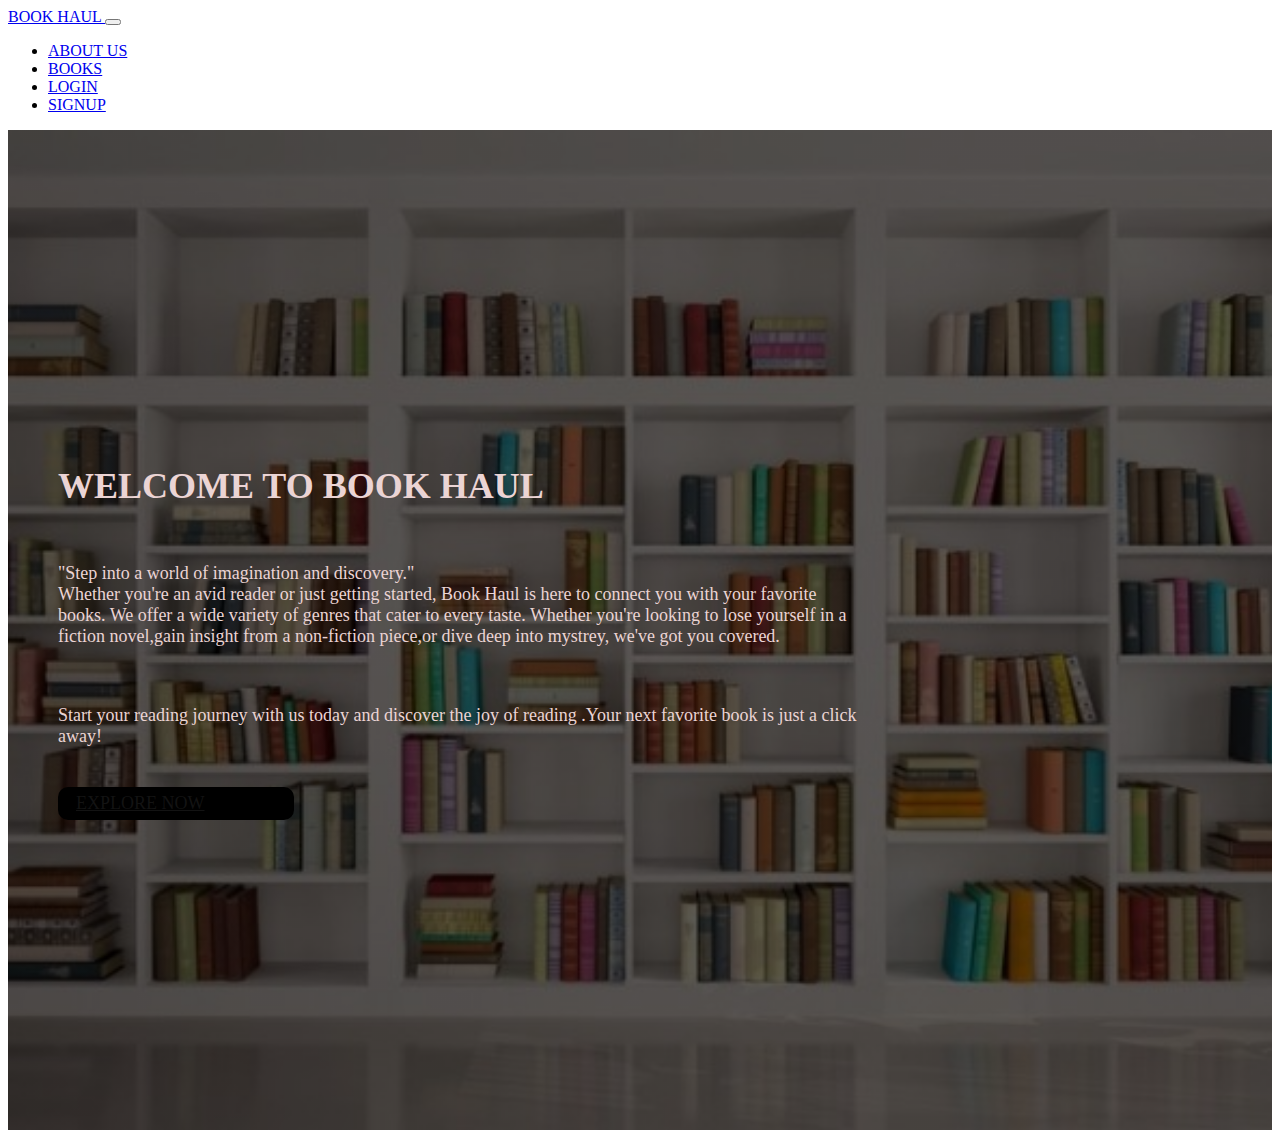
<file: index.html>
<!DOCTYPE html>
<html lang="en">
<head>
  <meta charset="UTF-8">
  <meta name="viewport" content="width=device-width, initial-scale=1.0">
  <title>Document</title>
  <link rel="stylesheet" href="style.css">
  <link rel="stylesheet" href="https://cdn.jsdelivr.net/npm/bootstrap@5.3.7/dist/css/bootstrap.min.css" rel="stylesheet" integrity="sha384-LN+7fdVzj6u52u30Kp6M/trliBMCMKTyK833zpbD+pXdCLuTusPj697FH4R/5mcr" crossorigin="anonymous">
  </head>
  <body>

    <nav class="navbar navbar-expand-lg navbar-dark bg-dark">
  <div class="container-fluid">
    <a class="navbar-brand" href="#">BOOK HAUL </a>
    <button class="navbar-toggler" type="button" data-bs-toggle="collapse" data-bs-target="#navbarSupportedContent" aria-controls="navbarSupportedContent" aria-expanded="false" aria-label="Toggle navigation">
      <span class="navbar-toggler-icon"></span>
    </button>
    <div class="collapse navbar-collapse" id="navbarSupportedContent">
      <ul class="navbar-nav me-auto mb-2 mb-lg-0">
        <li class="nav-item">
          <a class="nav-link active" aria-current="page" href="aboutus.html">ABOUT US</a>
        </li>
        <li class="nav-item">
          <a class="nav-link" href="books.html">BOOKS</a>
          
        </li>
        <li class="nav-item">
          <a class="nav-link" href="login.html">LOGIN</a>
        </li>
        <li class="nav-item">
        <a class="nav-link"href="signup.html">SIGNUP</a>
        </li>
      </ul>
    </div>
  </div>
</nav>
<div class="lib">
  <h1>WELCOME TO BOOK HAUL</h1>
  <br>
  <P>"Step into a world of imagination and discovery."
    <br>
   Whether you're an avid reader or just getting started, Book Haul is here to connect you with your favorite books.
   We offer a wide variety of genres that cater to every taste. Whether you're looking to lose yourself in a fiction novel,gain insight from a non-fiction piece,or dive deep into mystrey, we've got you covered.
  <p> Start your reading journey with us today and discover the joy of reading .Your next favorite book is just a click away!</P>
    <a href="books.html" class="btn btn-dark">EXPLORE NOW</a>
</div>
  <script src="https://cdn.jsdelivr.net/npm/bootstrap@5.3.7/dist/js/bootstrap.bundle.min.js" integrity="sha384-ndDqU0Gzau9qJ1lfW4pNLlhNTkCfHzAVBReH9diLvGRem5+R9g2FzA8ZGN954O5Q" crossorigin="anonymous"></script>
</body>
</html>
</file>
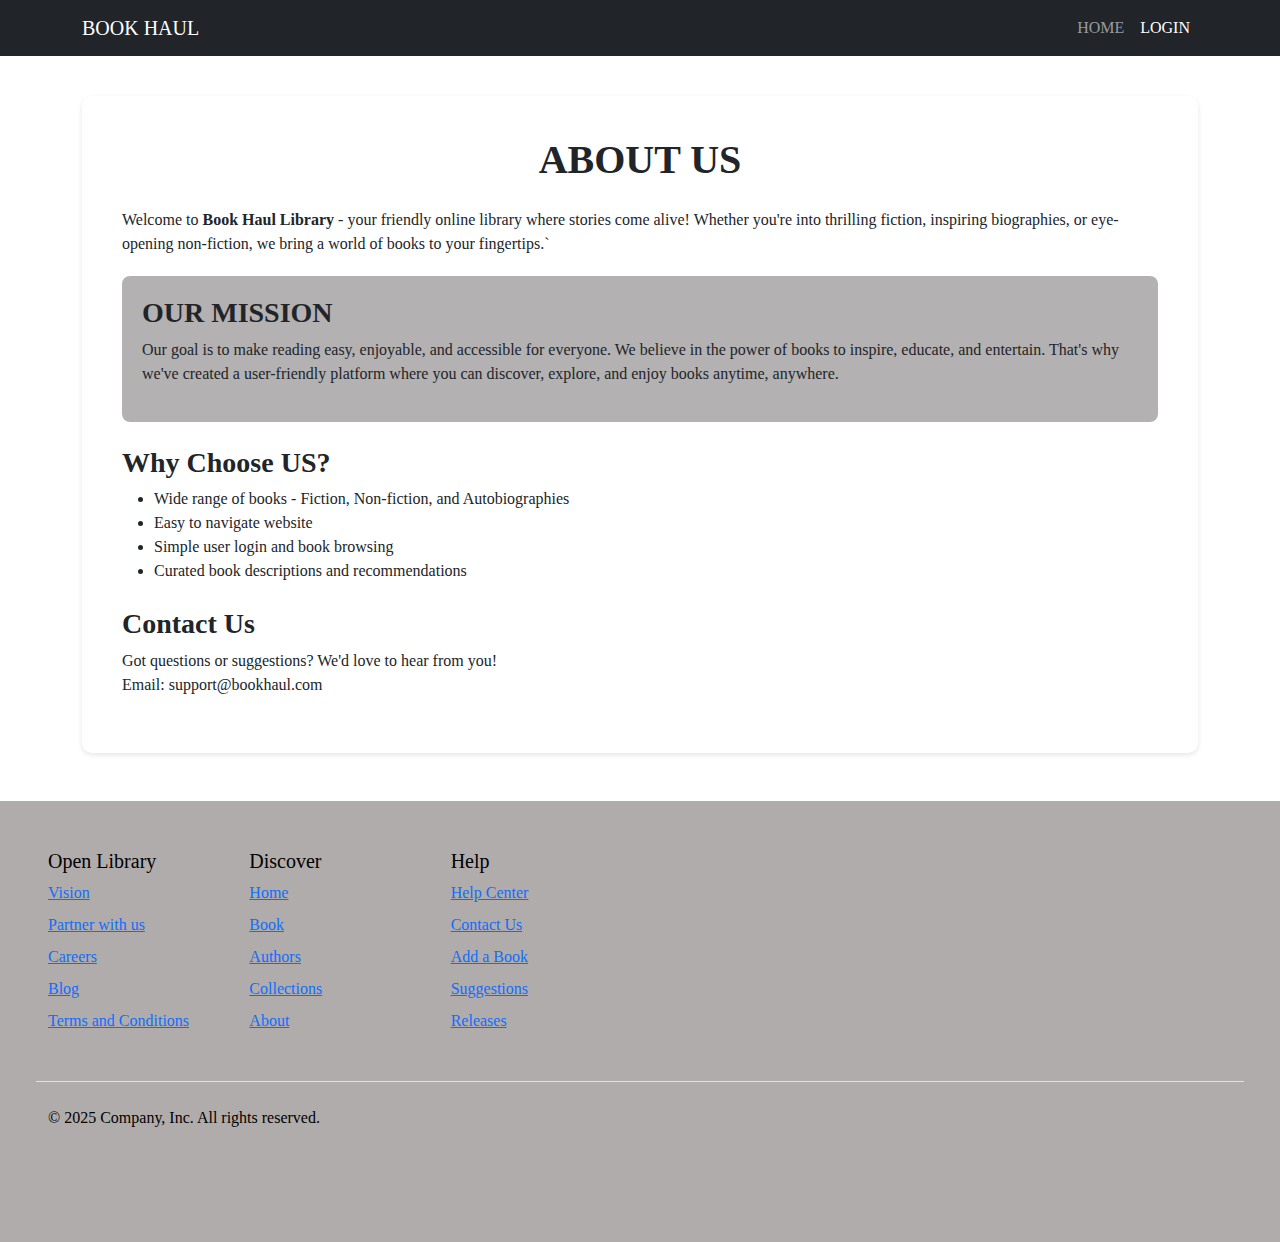
<file: aboutus.html>
<!DOCTYPE html>
<html lang="en">
<head>
  <meta charset="UTF-8" />
  <meta name="viewport" content="width=device-width, initial-scale=1.0"/>
  <title>About Us - Book Haul Library</title>
  <link href="https://cdn.jsdelivr.net/npm/bootstrap@5.3.0/dist/css/bootstrap.min.css" rel="stylesheet"/>
  <style>
    body {
      background-color: white;
      font-family: 'Times New Roman', Times, serif;
    }
    .about-section {
      background-color: white;
      padding: 40px;
      border-radius: 10px;
      box-shadow: 0 2px 5px rgba(0,0,0,0.1);
      margin-top: 40px;
      margin-bottom: 40px;
    }
    h1, h3 {
      font-weight: bold;
    }
    .mission {
      background-color : rgb(179, 177, 177);
      padding: 20px;
      border-radius: 8px;
      margin-top: 20px;
    }
  </style>
</head>
<body>
  <nav class="navbar navbar-expand-lg navbar-dark bg-dark">
    <div class="container">
      <a class="navbar-brand" href="#">BOOK HAUL</a>
      <div class="collapse navbar-collapse justify-content-end">
        <ul class="navbar-nav">
          <li class="nav-item">
            <a class="nav-link" href="index.html">HOME</a>
          </li>
          <li class="nav-item">
            <a class="nav-link active" href="login.html">LOGIN</a>
          </li>
        </ul>
      </div>
    </div>
  </nav>
  <div class="container">
    <div class="about-section">
      <h1 class="text-center mb-4">ABOUT US</h1>
      <p>
        Welcome to <strong>Book Haul Library</strong> - your friendly online library where stories come alive!
        Whether you're into thrilling fiction, inspiring biographies, or eye-opening non-fiction,
        we bring a world of books to your fingertips.`
      </p>

      <div class="mission">
        <h3>OUR MISSION</h3>
        <p>
          Our goal is to make reading easy, enjoyable, and accessible for everyone. 
          We believe in the power of books to inspire, educate, and entertain. 
          That's why we've created a user-friendly platform where you can discover, explore, and enjoy books anytime, anywhere.
        </p>
      </div>

      <div class="mt-4">
        <h3>Why Choose US?</h3>
        <ul>
          <li>Wide range of books - Fiction, Non-fiction, and Autobiographies</li>
          <li>Easy to navigate website</li>
          <li>Simple user login and book browsing</li>
          <li>Curated book descriptions and recommendations</li>
        </ul>
      </div>

      <div class="mt-4">
        <h3>Contact Us</h3>
        <p>
          Got questions or suggestions? We'd love to hear from you!<br>
           Email: support@bookhaul.com<br>
           
        </p>
      </div>
    </div>
  </div>
  


<div class="container-fluid  mt-5 px-5" style="background-color: rgb(177, 172, 172);">
     <footer class="py-5">
    <div class="row">
      <div class="col-6 col-md-2 mb-3">
        <h5 style="color: black;">Open Library</h5>
        <ul class="nav flex-column">
          <li class="nav-item mb-2"><a href="#" class="nav-link-color">Vision</a></li>
          <li class="nav-item mb-2"><a href="#" class="nav-link-color">Partner with us</a></li>
          <li class="nav-item mb-2"><a href="#" class="nav-link-color">Careers</a></li>
          <li class="nav-item mb-2"><a href="#" class="nav-link-color">Blog</a></li>
          <li class="nav-item mb-2"><a href="#" class="nav-link-color">Terms and Conditions</a></li>
        </ul>
      </div>

      
      <div class="col-6 col-md-2 mb-3">
        <h5 style="color:black;">Discover</h5>
        <ul class="nav flex-column">
          <li class="nav-item mb-2"><a href="index.html" class="nav-link-color">Home</a></li>
          <li class="nav-item mb-2"><a href="books.html" class="nav-link-color">Book</a></li>
          <li class="nav-item mb-2"><a href="#" class="nav-link-color">Authors</a></li>
          <li class="nav-item mb-2"><a href="books.html" class="nav-link-color">Collections</a></li>
          <li class="nav-item mb-2"><a href="aboutus.html" class="nav-link-color">About</a></li>
        </ul>
      </div>

      
      <div class="col-6 col-md-2 mb-3">
        <h5 style="color: black;">Help</h5>
        <ul class="nav flex-column">
          <li class="nav-item mb-2"><a href="#" class="nav-link-color">Help Center</a></li>
          <li class="nav-item mb-2"><a href="#" class="nav-link-color">Contact Us</a></li>
          <li class="nav-item mb-2"><a href="#" class="nav-link-color">Add a Book</a></li>
          <li class="nav-item mb-2"><a href="#" class="nav-link-color">Suggestions</a></li>
          <li class="nav-item mb-2"><a href="#" class="nav-link-color">Releases</a></li>
        </ul>
      </div>

    

    <div class="d-flex flex-column flex-sm-row justify-content-between py-4 my-4 border-top">
      <p style="color: black;">© 2025 Company, Inc. All rights reserved.</p>
      <ul class="list-unstyled d-flex">
        <i class="bi bi-instagram"></i>
        <i class="bi bi-facebook"></i>
      </ul>
    </div>
  </div>
</footer>
     </div>

    
    <script src="https://cdn.jsdelivr.net/npm/bootstrap@5.3.2/dist/js/bootstrap.bundle.min.js"></script>
     <script src="https://cdn.jsdelivr.net/npm/bootstrap@5.3.2/dist/js/bootstrap.bundle.min.js"></script>
     <script src="https://cdn.jsdelivr.net/npm/bootstrap@5.3.7/dist/js/bootstrap.bundle.min.js" integrity="sha384-ndDqU0Gzau9qJ1lfW4pNLlhNTkCfHzAVBReH9diLvGRem5+R9g2FzA8ZGN954O5Q" crossorigin="anonymous"></script>
    <script src="https://cdn.jsdelivr.net/npm/aos@2.3.4/dist/aos.js"></script>
<script>
  AOS.init();
</script>

</body>
</html>
</file>
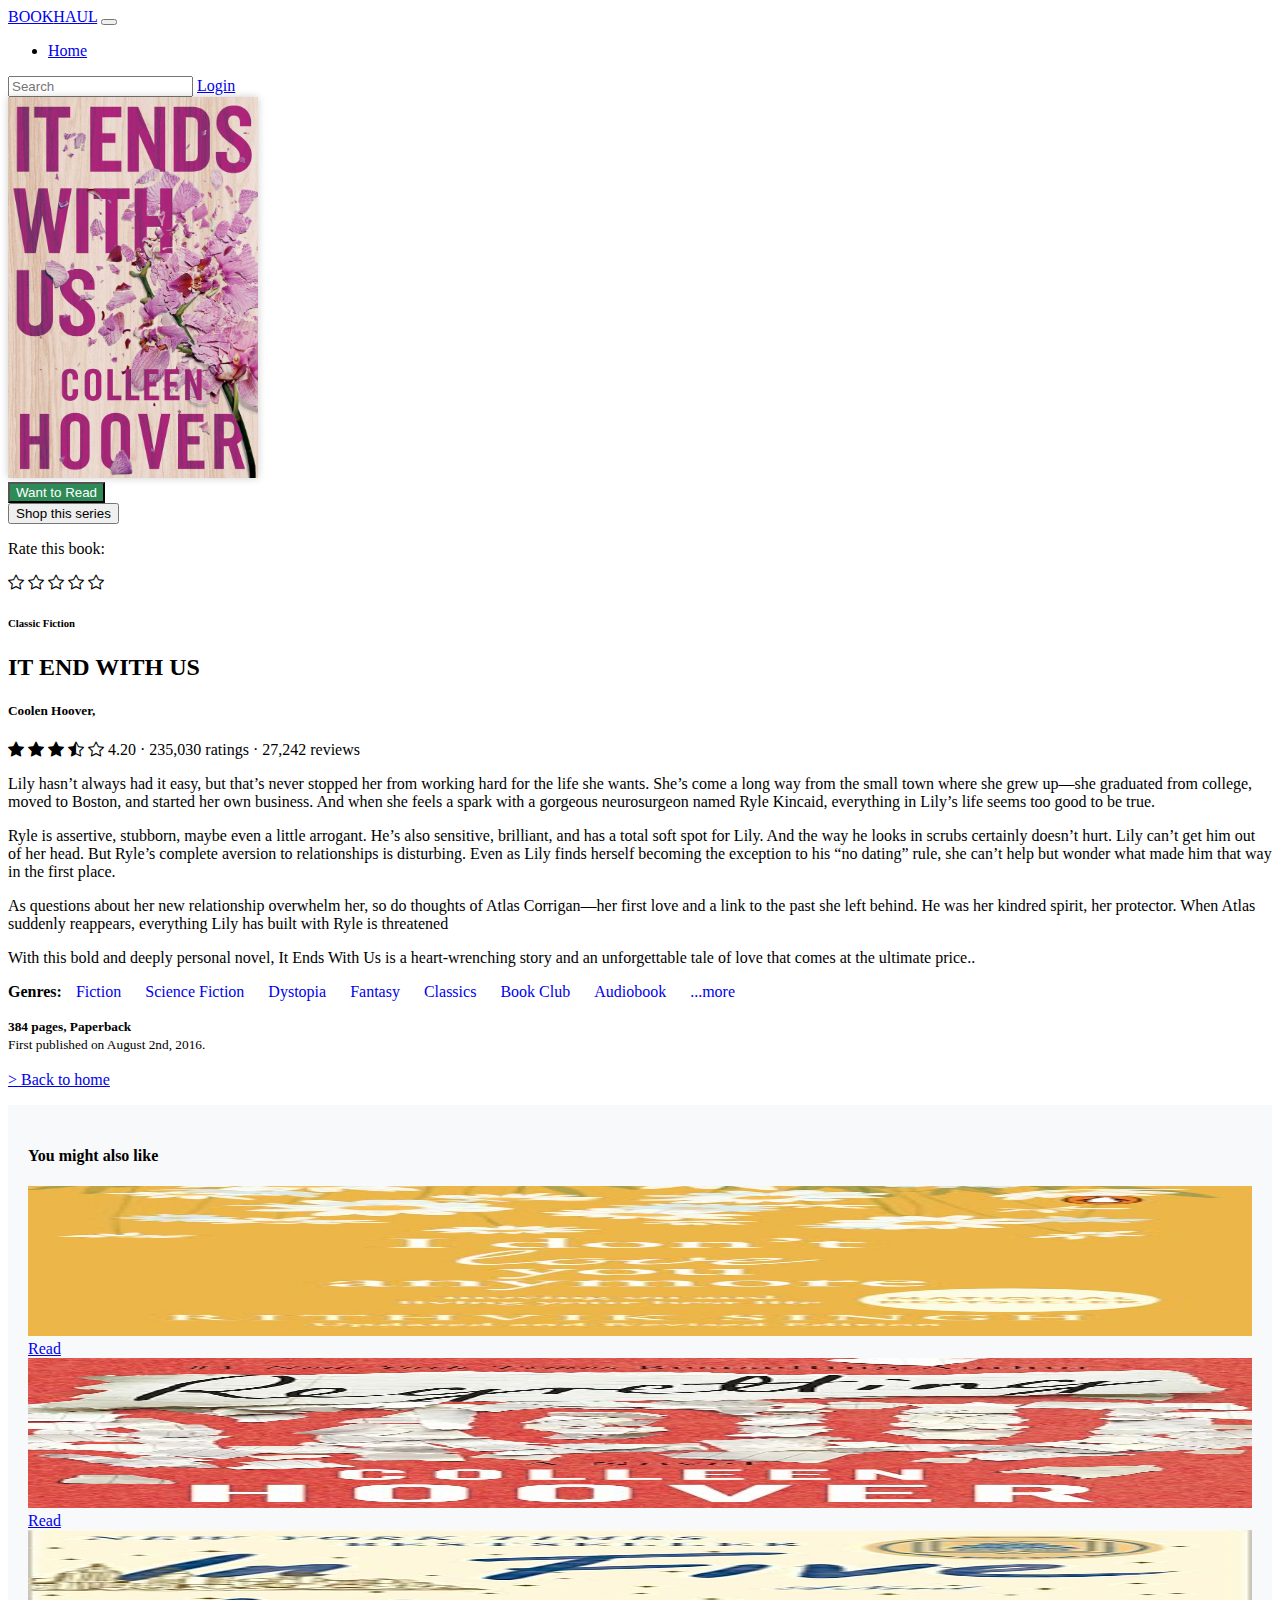
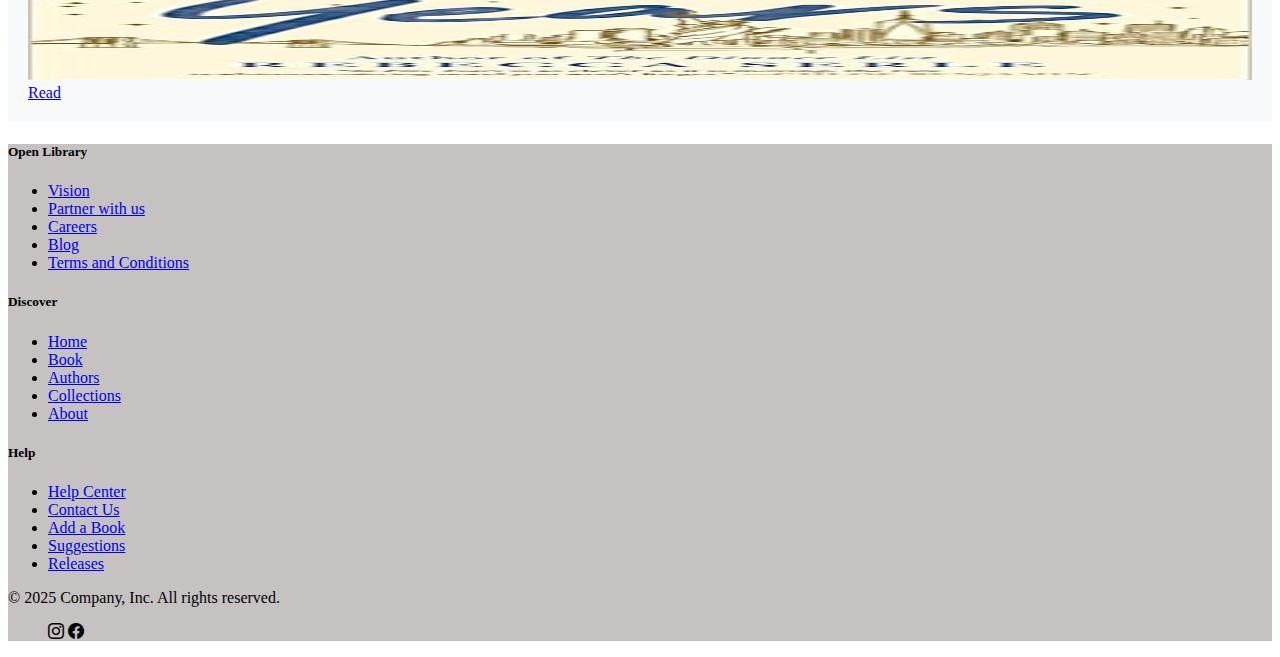
<file: book1.html>
<!DOCTYPE html>
<html lang="en">
<head>
    <meta charset="UTF-8">
    <meta name="viewport" content="width=device-width, initial-scale=1.0">
    <title>IT END WITH US</title>
    <link href="https://cdn.jsdelivr.net/npm/bootstrap@5.3.7/dist/css/bootstrap.min.css" rel="stylesheet" integrity="sha384-LN+7fdVzj6u52u30Kp6M/trliBMCMKTyK833zpbD+pXdCLuTusPj697FH4R/5mcr" crossorigin="anonymous">
    <link href="https://cdn.jsdelivr.net/npm/aos@2.3.4/dist/aos.css" rel="stylesheet">
    <link rel="stylesheet" href="https://cdn.jsdelivr.net/npm/bootstrap-icons@1.13.1/font/bootstrap-icons.min.css">
    <link rel="stylesheet" href="style.css">
</head>
<body>
   <nav class="navbar navbar-expand-lg ">
        
  <div class="container">
    <a class="navbar-brand" href="#">BOOK<span class="fw-normal">HAUL</span></a>
    <button class="navbar-toggler" type="button" data-bs-toggle="collapse" data-bs-target="#navbarSupportedContent" aria-controls="navbarSupportedContent" aria-expanded="false" aria-label="Toggle navigation">
      <span class="navbar-toggler-icon"></span>
    </button>
    <div class="collapse navbar-collapse" id="navbarSupportedContent">
      <ul class="navbar-nav me-auto mb-2 mb-lg-0">
        <li class="nav-item">
          <a class="nav-link active" aria-current="page" href="books.html">Home</a>
        </li>
        
        
        
      </ul>
      <form class="d-flex" role="search">
        <input class="form-control me-2" type="search" placeholder="Search" aria-label="Search"/>
       <a href="login.html" class="btn btn-outline-success">Login</a>
      </form>
    </div>
  </div>
</nav>

      <div class="container py-5">
    <div class="row">
      
      <div class="col-md-4 text-center">
        <img src="images/book1.jpg" alt="" class="book-img">
        <div class="mt-3">
          <button class="btn btn-green mb-2">Want to Read</button><br>
          <button class="btn btn-outline-secondary">Shop this series</button>
          <div class="mt-3">
            <p>Rate this book:</p>
            <div class="social-icons">
            <i class="bi bi-star"></i>
            <i class="bi bi-star"></i>
            <i class="bi bi-star"></i>
            <i class="bi bi-star"></i>
            <i class="bi bi-star"></i>
        </div>
          </div>
        </div>
      </div>

      
      <div class="col-md-8">
        <h6 class="text-muted"> Classic Fiction</h6>
        <h2>IT END WITH US</h2>
        <h5 class="text-secondary">Coolen Hoover,</h5>
        <div class="d-flex align-items-center mb-2">
         <div class="star-icons">
             <i class="bi bi-star-fill"></i>
             <i class="bi bi-star-fill"></i>
             <i class="bi bi-star-fill"></i>
             <i class="bi bi-star-half"></i>
             <i class="bi bi-star"></i>
           <span class="ms-2">4.20 · 235,030 ratings · 27,242 reviews</span>
        </div>
         
        </div>
        <p> Lily hasn’t always had it easy, but that’s never stopped her from working hard for the life she wants. She’s come a long way from the small town where she grew up—she graduated from college, moved to Boston, and started her own business. And when she feels a spark with a gorgeous neurosurgeon named Ryle Kincaid, everything in Lily’s life seems too good to be true. </p>
        <p>Ryle is assertive, stubborn, maybe even a little arrogant. He’s also sensitive, brilliant, and has a total soft spot for Lily. And the way he looks in scrubs certainly doesn’t hurt. Lily can’t get him out of her head. But Ryle’s complete aversion to relationships is disturbing. Even as Lily finds herself becoming the exception to his “no dating” rule, she can’t help but wonder what made him that way in the first place.</p>
        <p>As questions about her new relationship overwhelm her, so do thoughts of Atlas Corrigan—her first love and a link to the past she left behind. He was her kindred spirit, her protector. When Atlas suddenly reappears, everything Lily has built with Ryle is threatened</p>
         <p>With this bold and deeply personal novel, It Ends With Us is a heart-wrenching story and an unforgettable tale of love that comes at the ultimate price..</p>
        <div class="links mt-3">
          <strong>Genres: </strong>
          <a href="#">Fiction</a>
          <a href="#">Science Fiction</a>
          <a href="#">Dystopia</a>
          <a href="#">Fantasy</a>
          <a href="#">Classics</a>
          <a href="#">Book Club</a>
          <a href="#">Audiobook</a>
          <a href="#">...more</a>
        </div>

        <p class="mt-4">
          <small><strong>384 pages, Paperback</strong><br>
          First published on August 2nd, 2016.</small>
          <br><br>
          <a href="books.html">> Back to home</a>
          <div class="border-top"></div>
        

        </p>
      </div>
    </div>
  </div>

  <div class="same-genre-books py-4">
        <h4 class="text-center mb-4">You might also like</h4>
        <div class="d-flex justify-content-center flex-wrap">
            <div class="card h-100">
                <img src="images/book2.jpg" class="card-img-top" alt="">
                <div class="card-body text-center">
                    <a href="#" class="btn btn-outline">Read</a>
                </div>
            </div>
           
            <div class="card mx-2 mb-3">
                <img src="images/bookk3.jpg" class="card-img-top" alt="">
                <div class="card-body text-center">
                    <a href="#" class="btn btn-outline">Read</a>
                </div>
            </div>
            <div class="card mx-2 mb-3">
                <img src="images/book4.jpg" class="card-img-top" alt="">
                <div class="card-body text-center">
                    <a href="#" class="btn btn-outline">Read</a>
                </div>
            </div>
            
            </div>
        </div>
    </div>

   

     



<div class="container-fluid  mt-5 px-5" style="background-color: rgb(198, 194, 194);">
     <footer class="py-5">
    <div class="row">
      <div class="col-6 col-md-2 mb-3">
        <h5 style="color: black;">Open Library</h5>
        <ul class="nav flex-column">
          <li class="nav-item mb-2"><a href="#" class="nav-link-color">Vision</a></li>
          <li class="nav-item mb-2"><a href="#" class="nav-link-color">Partner with us</a></li>
          <li class="nav-item mb-2"><a href="#" class="nav-link-color">Careers</a></li>
          <li class="nav-item mb-2"><a href="#" class="nav-link-color">Blog</a></li>
          <li class="nav-item mb-2"><a href="#" class="nav-link-color">Terms and Conditions</a></li>
        </ul>
      </div>

      
      <div class="col-6 col-md-2 mb-3">
        <h5 style="color: black;">Discover</h5>
        <ul class="nav flex-column">
          <li class="nav-item mb-2"><a href="#" class="nav-link-color">Home</a></li>
          <li class="nav-item mb-2"><a href="#" class="nav-link-color">Book</a></li>
          <li class="nav-item mb-2"><a href="#" class="nav-link-color">Authors</a></li>
          <li class="nav-item mb-2"><a href="#" class="nav-link-color">Collections</a></li>
          <li class="nav-item mb-2"><a href="#" class="nav-link-color">About</a></li>
        </ul>
      </div>

      
      <div class="col-6 col-md-2 mb-3">
        <h5 style="color: black;">Help</h5>
        <ul class="nav flex-column">
          <li class="nav-item mb-2"><a href="#" class="nav-link-color">Help Center</a></li>
          <li class="nav-item mb-2"><a href="#" class="nav-link-color">Contact Us</a></li>
          <li class="nav-item mb-2"><a href="#" class="nav-link-color">Add a Book</a></li>
          <li class="nav-item mb-2"><a href="#" class="nav-link-color">Suggestions</a></li>
          <li class="nav-item mb-2"><a href="#" class="nav-link-color">Releases</a></li>
        </ul>
      </div>

    

    <div class="d-flex flex-column flex-sm-row justify-content-between py-4 my-4 border-top">
      <p style="color: black;">© 2025 Company, Inc. All rights reserved.</p>
      <ul class="list-unstyled d-flex">
        <i class="bi bi-instagram"></i>
        <i class="bi bi-facebook"></i>
      </ul>
    </div>
  </div>
</footer>
     </div>

    
    <script src="https://cdn.jsdelivr.net/npm/bootstrap@5.3.2/dist/js/bootstrap.bundle.min.js"></script>
     <script src="https://cdn.jsdelivr.net/npm/bootstrap@5.3.2/dist/js/bootstrap.bundle.min.js"></script>
     <script src="https://cdn.jsdelivr.net/npm/bootstrap@5.3.7/dist/js/bootstrap.bundle.min.js" integrity="sha384-ndDqU0Gzau9qJ1lfW4pNLlhNTkCfHzAVBReH9diLvGRem5+R9g2FzA8ZGN954O5Q" crossorigin="anonymous"></script>
    <script src="https://cdn.jsdelivr.net/npm/aos@2.3.4/dist/aos.js"></script>
<script>
  AOS.init();
</script>
</body>
</html>
</file>
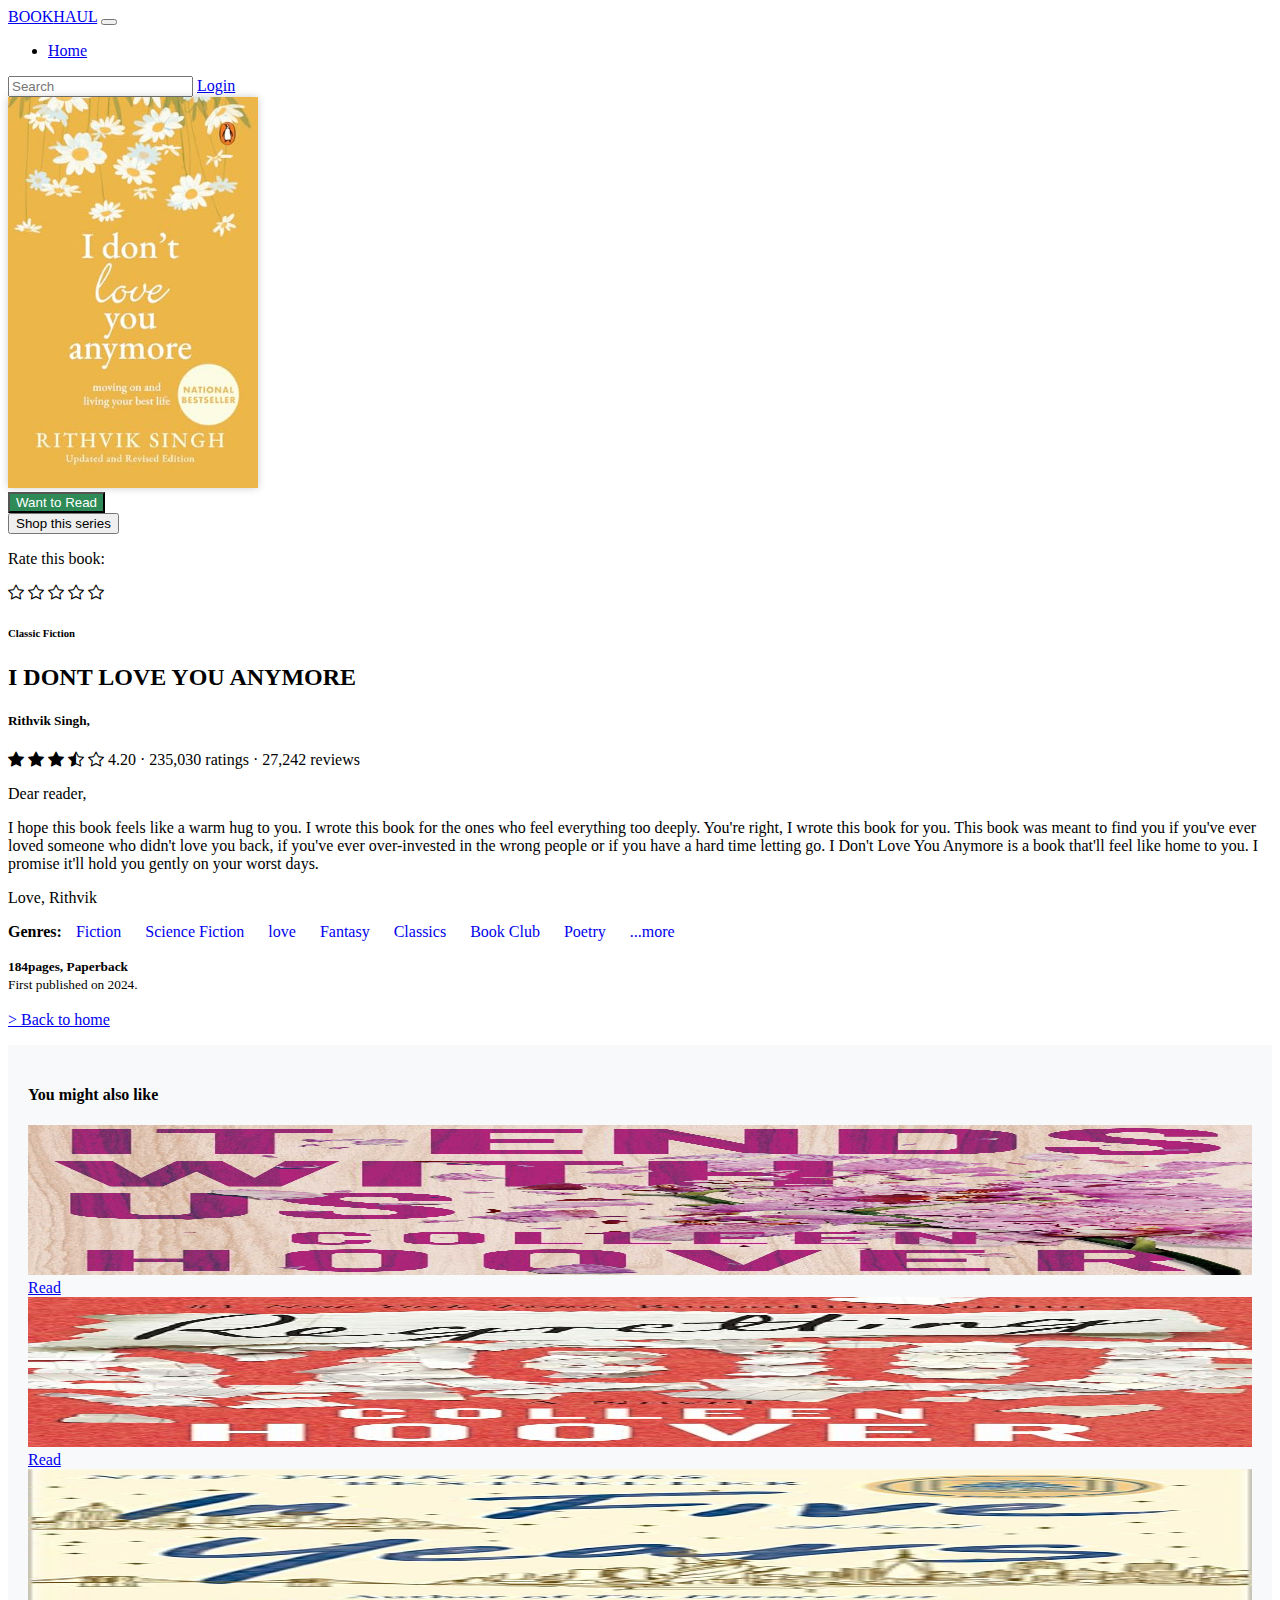
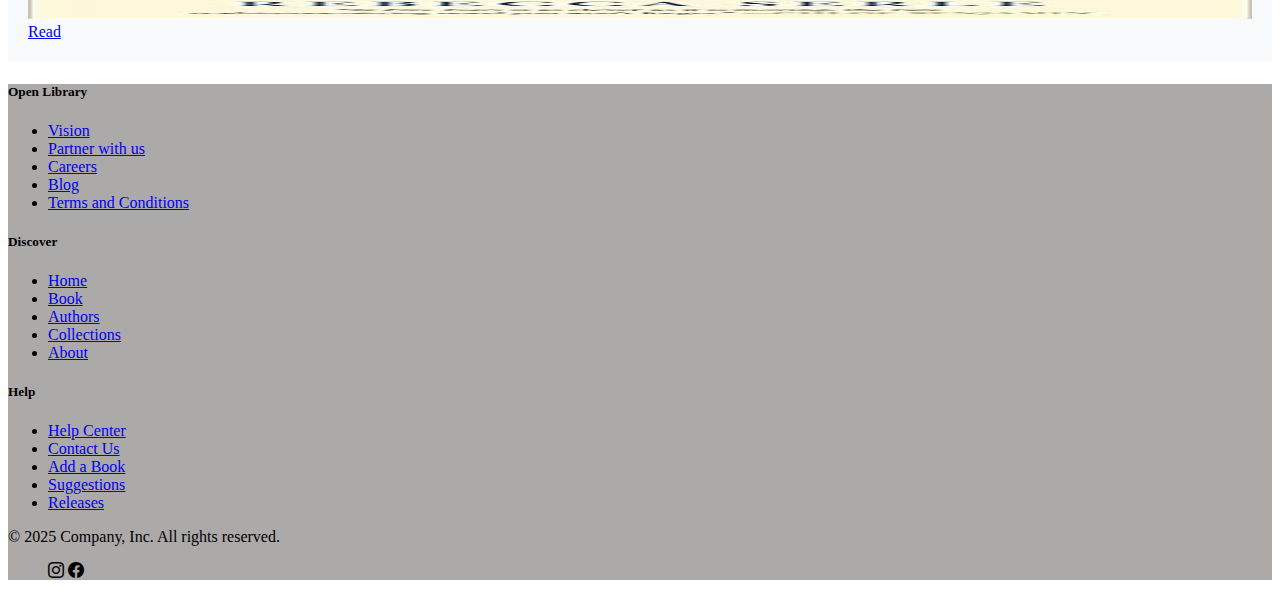
<file: book2.html>
<!DOCTYPE html>
<html lang="en">
<head>
    <meta charset="UTF-8">
    <meta name="viewport" content="width=device-width, initial-scale=1.0">
    <title>I DONT LOVE YOU ANYMORE</title>
    <link href="https://cdn.jsdelivr.net/npm/bootstrap@5.3.7/dist/css/bootstrap.min.css" rel="stylesheet" integrity="sha384-LN+7fdVzj6u52u30Kp6M/trliBMCMKTyK833zpbD+pXdCLuTusPj697FH4R/5mcr" crossorigin="anonymous">
    <link href="https://cdn.jsdelivr.net/npm/aos@2.3.4/dist/aos.css" rel="stylesheet">
    <link rel="stylesheet" href="https://cdn.jsdelivr.net/npm/bootstrap-icons@1.13.1/font/bootstrap-icons.min.css">
    <link rel="stylesheet" href="style.css">
</head>
<body>
    <nav class="navbar navbar-expand-lg ">
        
  <div class="container">
    <a class="navbar-brand" href="#">BOOK<span class="fw-normal">HAUL</span></a>
    <button class="navbar-toggler" type="button" data-bs-toggle="collapse" data-bs-target="#navbarSupportedContent" aria-controls="navbarSupportedContent" aria-expanded="false" aria-label="Toggle navigation">
      <span class="navbar-toggler-icon"></span>
    </button>
    <div class="collapse navbar-collapse" id="navbarSupportedContent">
      <ul class="navbar-nav me-auto mb-2 mb-lg-0">
        <li class="nav-item">
          <a class="nav-link active" aria-current="page" href="books.html">Home</a>
        </li>
        
        
        
      </ul>
      <form class="d-flex" role="search">
        <input class="form-control me-2" type="search" placeholder="Search" aria-label="Search"/>
       <a href="login.html" class="btn btn-outline-success">Login</a>
      </form>
    </div>
  </div>
</nav>

      <div class="container py-5">
    <div class="row">
      
      <div class="col-md-4 text-center">
        <img src="images/book2.jpg" alt="" class="book-img">
        <div class="mt-3">
          <button class="btn btn-green mb-2">Want to Read</button><br>
          <button class="btn btn-outline-secondary">Shop this series</button>
          <div class="mt-3">
            <p>Rate this book:</p>
            <div class="social-icons">
            <i class="bi bi-star"></i>
            <i class="bi bi-star"></i>
            <i class="bi bi-star"></i>
            <i class="bi bi-star"></i>
            <i class="bi bi-star"></i>
        </div>
          </div>
        </div>
      </div>

      
      <div class="col-md-8">
        <h6 class="text-muted"> Classic Fiction</h6>
        <h2>I DONT LOVE YOU ANYMORE</h2>
        <h5 class="text-secondary">Rithvik Singh,</h5>
        <div class="d-flex align-items-center mb-2">
         <div class="star-icons">
             <i class="bi bi-star-fill"></i>
             <i class="bi bi-star-fill"></i>
             <i class="bi bi-star-fill"></i>
             <i class="bi bi-star-half"></i>
             <i class="bi bi-star"></i>
           <span class="ms-2">4.20 · 235,030 ratings · 27,242 reviews</span>
        </div>
         
        </div>
        <p>  Dear reader,</p>

          <p>I hope this book feels like a warm hug to you. I wrote this book for the ones who feel everything too deeply. You're right, I wrote this book for you. This book was meant to find you if you've ever loved someone who didn't love you back, if you've ever over-invested in the wrong people or if you have a hard time letting go. I Don't Love You Anymore is a book that'll feel like home to you. I promise it'll hold you gently on your worst days.</p>

          <p>Love, Rithvik</p>
       
        <div class="links mt-3">
          <strong>Genres: </strong>
          <a href="#">Fiction</a>
          <a href="#">Science Fiction</a>
          <a href="#">love</a>
          <a href="#">Fantasy</a>
          <a href="#">Classics</a>
          <a href="#">Book Club</a>
          <a href="#">Poetry</a>
          <a href="#">...more</a>
        </div>

        <p class="mt-4">
          <small><strong> 184pages, Paperback</strong><br>
          First published on 2024.</small>
          <br><br>
          <a href="books.html">> Back to home</a>
          <div class="border-top"></div>
        

        </p>
      </div>
    </div>
  </div>

  <div class="same-genre-books py-4">
        <h4 class="text-center mb-4">You might also like</h4>
        <div class="d-flex justify-content-center flex-wrap">
            <div class="card h-100">
                <img src="images/book1.jpg" class="card-img-top" alt="">
                <div class="card-body text-center">
                    <a href="#" class="btn btn-outline">Read</a>
                </div>
            </div>
           
            <div class="card mx-2 mb-3">
                <img src="images/bookk3.jpg" class="card-img-top" alt="">
                <div class="card-body text-center">
                    <a href="#" class="btn btn-outline">Read</a>
                </div>
            </div>
            <div class="card mx-2 mb-3">
                <img src="images/book4.jpg" class="card-img-top" alt="">
                <div class="card-body text-center">
                    <a href="#" class="btn btn-outline">Read</a>
                </div>
            </div>
            
            </div>
        </div>
    </div>

   

     



<div class="container-fluid  mt-5 px-5" style="background-color: rgb(172, 169, 169);">
     <footer class="py-5">
    <div class="row">
      <div class="col-6 col-md-2 mb-3">
        <h5 style="color: black;">Open Library</h5>
        <ul class="nav flex-column">
          <li class="nav-item mb-2"><a href="#" class="nav-link-color">Vision</a></li>
          <li class="nav-item mb-2"><a href="#" class="nav-link-color">Partner with us</a></li>
          <li class="nav-item mb-2"><a href="#" class="nav-link-color">Careers</a></li>
          <li class="nav-item mb-2"><a href="#" class="nav-link-color">Blog</a></li>
          <li class="nav-item mb-2"><a href="#" class="nav-link-color">Terms and Conditions</a></li>
        </ul>
      </div>

      
      <div class="col-6 col-md-2 mb-3">
        <h5 style="color: black;">Discover</h5>
        <ul class="nav flex-column">
          <li class="nav-item mb-2"><a href="#" class="nav-link-color">Home</a></li>
          <li class="nav-item mb-2"><a href="#" class="nav-link-color">Book</a></li>
          <li class="nav-item mb-2"><a href="#" class="nav-link-color">Authors</a></li>
          <li class="nav-item mb-2"><a href="#" class="nav-link-color">Collections</a></li>
          <li class="nav-item mb-2"><a href="#" class="nav-link-color">About</a></li>
        </ul>
      </div>

      
      <div class="col-6 col-md-2 mb-3">
        <h5 style="color: black;">Help</h5>
        <ul class="nav flex-column">
          <li class="nav-item mb-2"><a href="#" class="nav-link-color">Help Center</a></li>
          <li class="nav-item mb-2"><a href="#" class="nav-link-color">Contact Us</a></li>
          <li class="nav-item mb-2"><a href="#" class="nav-link-color">Add a Book</a></li>
          <li class="nav-item mb-2"><a href="#" class="nav-link-color">Suggestions</a></li>
          <li class="nav-item mb-2"><a href="#" class="nav-link-color">Releases</a></li>
        </ul>
      </div>

    

    <div class="d-flex flex-column flex-sm-row justify-content-between py-4 my-4 border-top">
      <p style="color:black ;">© 2025 Company, Inc. All rights reserved.</p>
      <ul class="list-unstyled d-flex">
        <i class="bi bi-instagram"></i>
        <i class="bi bi-facebook"></i>
      </ul>
    </div>
  </div>
</footer>
     </div>

    
    <script src="https://cdn.jsdelivr.net/npm/bootstrap@5.3.2/dist/js/bootstrap.bundle.min.js"></script>
     <script src="https://cdn.jsdelivr.net/npm/bootstrap@5.3.2/dist/js/bootstrap.bundle.min.js"></script>
     <script src="https://cdn.jsdelivr.net/npm/bootstrap@5.3.7/dist/js/bootstrap.bundle.min.js" integrity="sha384-ndDqU0Gzau9qJ1lfW4pNLlhNTkCfHzAVBReH9diLvGRem5+R9g2FzA8ZGN954O5Q" crossorigin="anonymous"></script>
    <script src="https://cdn.jsdelivr.net/npm/aos@2.3.4/dist/aos.js"></script>
<script>
  AOS.init();
</script>
</body>
</html>
</file>
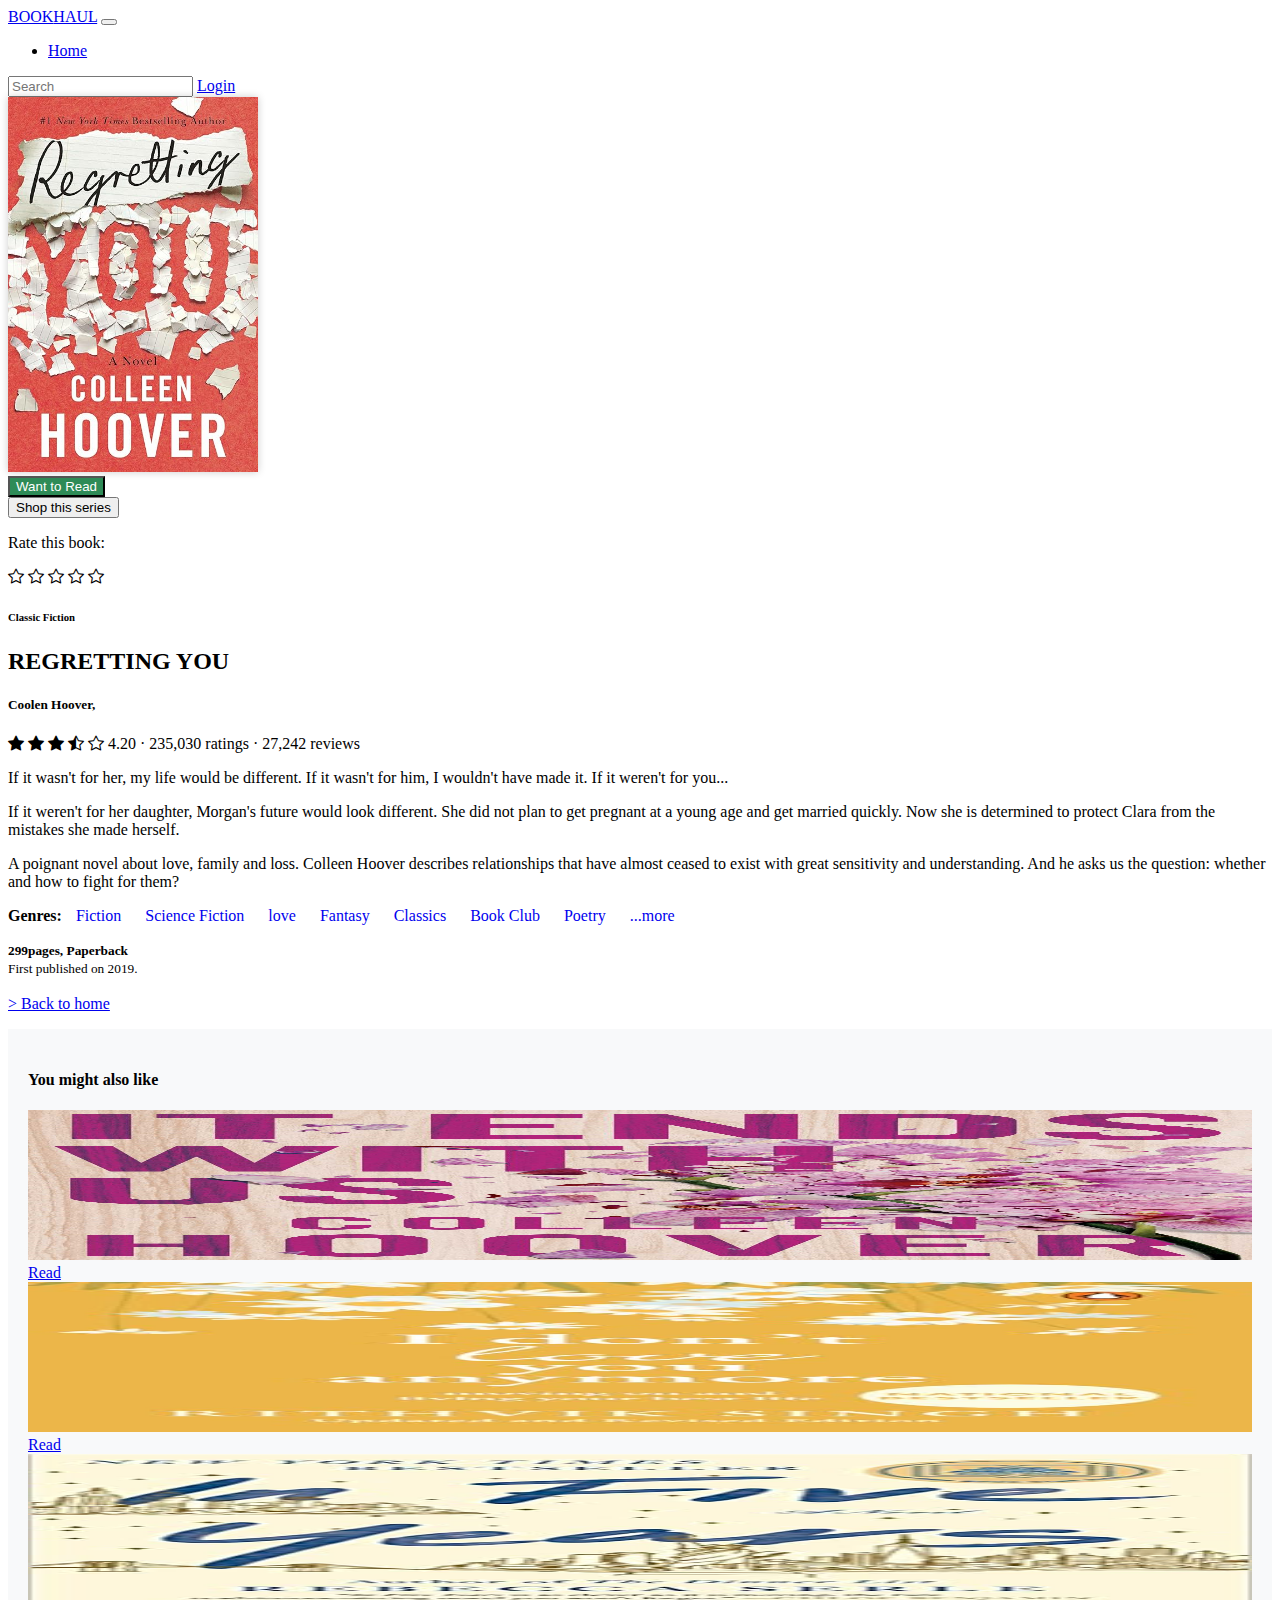
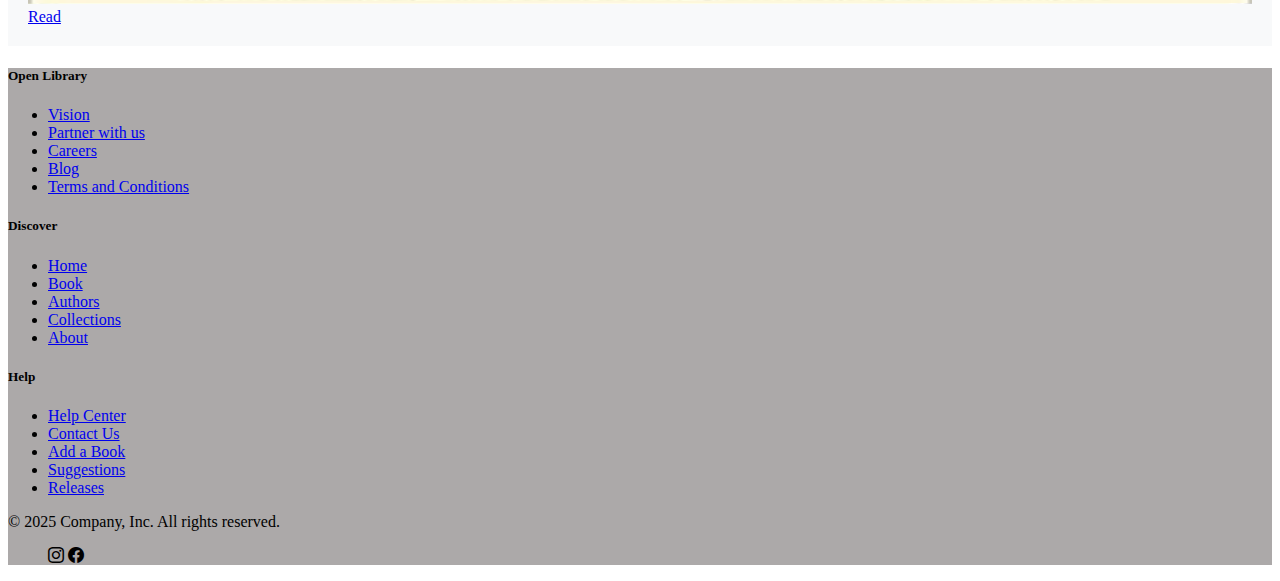
<file: book3.html>
<!DOCTYPE html>
<html lang="en">
<head>
    <meta charset="UTF-8">
    <meta name="viewport" content="width=device-width, initial-scale=1.0">
    <title> REGRETTING YOU</title>
    <link href="https://cdn.jsdelivr.net/npm/bootstrap@5.3.7/dist/css/bootstrap.min.css" rel="stylesheet" integrity="sha384-LN+7fdVzj6u52u30Kp6M/trliBMCMKTyK833zpbD+pXdCLuTusPj697FH4R/5mcr" crossorigin="anonymous">
    <link href="https://cdn.jsdelivr.net/npm/aos@2.3.4/dist/aos.css" rel="stylesheet">
    <link rel="stylesheet" href="https://cdn.jsdelivr.net/npm/bootstrap-icons@1.13.1/font/bootstrap-icons.min.css">
    <link rel="stylesheet" href="style.css">
</head>
<body>
  <nav class="navbar navbar-expand-lg ">
        <!--navbar content-->
  <div class="container">
    <a class="navbar-brand" href="#">BOOK<span class="fw-normal">HAUL</span></a>
    <button class="navbar-toggler" type="button" data-bs-toggle="collapse" data-bs-target="#navbarSupportedContent" aria-controls="navbarSupportedContent" aria-expanded="false" aria-label="Toggle navigation">
      <span class="navbar-toggler-icon"></span>
    </button>
    <div class="collapse navbar-collapse" id="navbarSupportedContent">
      <ul class="navbar-nav me-auto mb-2 mb-lg-0">
        <li class="nav-item">
          <a class="nav-link active" aria-current="page" href="books.html">Home</a>
        </li>
        
        
        
      </ul>
      <form class="d-flex" role="search">
        <input class="form-control me-2" type="search" placeholder="Search" aria-label="Search"/>
       <a href="login.html" class="btn btn-outline-success">Login</a>
      </form>
    </div>
  </div>
</nav>

      <div class="container py-5">
    <div class="row">
      
      <div class="col-md-4 text-center">
        <img src="images/bookk3.jpg" alt="" class="book-img">
        <div class="mt-3">
          <button class="btn btn-green mb-2">Want to Read</button><br>
          <button class="btn btn-outline-secondary">Shop this series</button>
          <div class="mt-3">
            <p>Rate this book:</p>
            <div class="social-icons">
            <i class="bi bi-star"></i>
            <i class="bi bi-star"></i>
            <i class="bi bi-star"></i>
            <i class="bi bi-star"></i>
            <i class="bi bi-star"></i>
        </div>
          </div>
        </div>
      </div>

      
      <div class="col-md-8">
        <h6 class="text-muted"> Classic Fiction</h6>
        <h2>REGRETTING YOU</h2>
        <h5 class="text-secondary">Coolen Hoover,</h5>
        <div class="d-flex align-items-center mb-2">
         <div class="star-icons">
             <i class="bi bi-star-fill"></i>
             <i class="bi bi-star-fill"></i>
             <i class="bi bi-star-fill"></i>
             <i class="bi bi-star-half"></i>
             <i class="bi bi-star"></i>
           <span class="ms-2">4.20 · 235,030 ratings · 27,242 reviews</span>
        </div>
         
        </div>
        <p>  If it wasn't for her, my life would be different.
             If it wasn't for him, I wouldn't have made it.
            If it weren't for you...</p>

            <p>If it weren't for her daughter, Morgan's future would look different. She did not plan to get pregnant at a young age and get married quickly. Now she is determined to protect Clara from the mistakes she made herself.</p>

            <p>A poignant novel about love, family and loss. Colleen Hoover describes relationships that have almost ceased to exist with great sensitivity and understanding. And he asks us the question: whether and how to fight for them?</p>
          
       
        <div class="links mt-3">
          <strong>Genres: </strong>
          <a href="#">Fiction</a>
          <a href="#">Science Fiction</a>
          <a href="#">love</a>
          <a href="#">Fantasy</a>
          <a href="#">Classics</a>
          <a href="#">Book Club</a>
          <a href="#">Poetry</a>
          <a href="#">...more</a>
        </div>

        <p class="mt-4">
          <small><strong> 299pages, Paperback</strong><br>
          First published on 2019.</small>
          <br><br>
          <a href="books.html">> Back to home</a>
          <div class="border-top"></div>
        

        </p>
      </div>
    </div>
  </div>

  <div class="same-genre-books py-4">
        <h4 class="text-center mb-4">You might also like</h4>
        <div class="d-flex justify-content-center flex-wrap">
            <div class="card h-100">
                <img src="images/book1.jpg" class="card-img-top" alt="">
                <div class="card-body text-center">
                    <a href="#" class="btn btn-outline">Read</a>
                </div>
            </div>
           
            <div class="card mx-2 mb-3">
                <img src="images/book2.jpg" class="card-img-top" alt="">
                <div class="card-body text-center">
                    <a href="#" class="btn btn-outline">Read</a>
                </div>
            </div>
            <div class="card mx-2 mb-3">
                <img src="images/book4.jpg" class="card-img-top" alt="">
                <div class="card-body text-center">
                    <a href="#" class="btn btn-outline">Read</a>
                </div>
            </div>
            
            </div>
        </div>
    </div>

   

     



<div class="container-fluid  mt-5 px-5" style="background-color: rgb(172, 169, 169);">
     <footer class="py-5">
    <div class="row">
      <div class="col-6 col-md-2 mb-3">
        <h5 style="color: black;">Open Library</h5>
        <ul class="nav flex-column">
          <li class="nav-item mb-2"><a href="#" class="nav-link-color">Vision</a></li>
          <li class="nav-item mb-2"><a href="#" class="nav-link-color">Partner with us</a></li>
          <li class="nav-item mb-2"><a href="#" class="nav-link-color">Careers</a></li>
          <li class="nav-item mb-2"><a href="#" class="nav-link-color">Blog</a></li>
          <li class="nav-item mb-2"><a href="#" class="nav-link-color">Terms and Conditions</a></li>
        </ul>
      </div>

      
      <div class="col-6 col-md-2 mb-3">
        <h5 style="color: black;">Discover</h5>
        <ul class="nav flex-column">
          <li class="nav-item mb-2"><a href="#" class="nav-link-color">Home</a></li>
          <li class="nav-item mb-2"><a href="#" class="nav-link-color">Book</a></li>
          <li class="nav-item mb-2"><a href="#" class="nav-link-color">Authors</a></li>
          <li class="nav-item mb-2"><a href="#" class="nav-link-color">Collections</a></li>
          <li class="nav-item mb-2"><a href="#" class="nav-link-color">About</a></li>
        </ul>
      </div>

      
      <div class="col-6 col-md-2 mb-3">
        <h5 style="color: black;">Help</h5>
        <ul class="nav flex-column">
          <li class="nav-item mb-2"><a href="#" class="nav-link-color">Help Center</a></li>
          <li class="nav-item mb-2"><a href="#" class="nav-link-color">Contact Us</a></li>
          <li class="nav-item mb-2"><a href="#" class="nav-link-color">Add a Book</a></li>
          <li class="nav-item mb-2"><a href="#" class="nav-link-color">Suggestions</a></li>
          <li class="nav-item mb-2"><a href="#" class="nav-link-color">Releases</a></li>
        </ul>
      </div>

    

    <div class="d-flex flex-column flex-sm-row justify-content-between py-4 my-4 border-top">
      <p style="color:black ;">© 2025 Company, Inc. All rights reserved.</p>
      <ul class="list-unstyled d-flex">
        <i class="bi bi-instagram"></i>
        <i class="bi bi-facebook"></i>
      </ul>
    </div>
  </div>
</footer>
     </div>

    
    <script src="https://cdn.jsdelivr.net/npm/bootstrap@5.3.2/dist/js/bootstrap.bundle.min.js"></script>
     <script src="https://cdn.jsdelivr.net/npm/bootstrap@5.3.2/dist/js/bootstrap.bundle.min.js"></script>
     <script src="https://cdn.jsdelivr.net/npm/bootstrap@5.3.7/dist/js/bootstrap.bundle.min.js" integrity="sha384-ndDqU0Gzau9qJ1lfW4pNLlhNTkCfHzAVBReH9diLvGRem5+R9g2FzA8ZGN954O5Q" crossorigin="anonymous"></script>
    <script src="https://cdn.jsdelivr.net/npm/aos@2.3.4/dist/aos.js"></script>
<script>
  AOS.init();
</script>
</body>
</html>
</file>
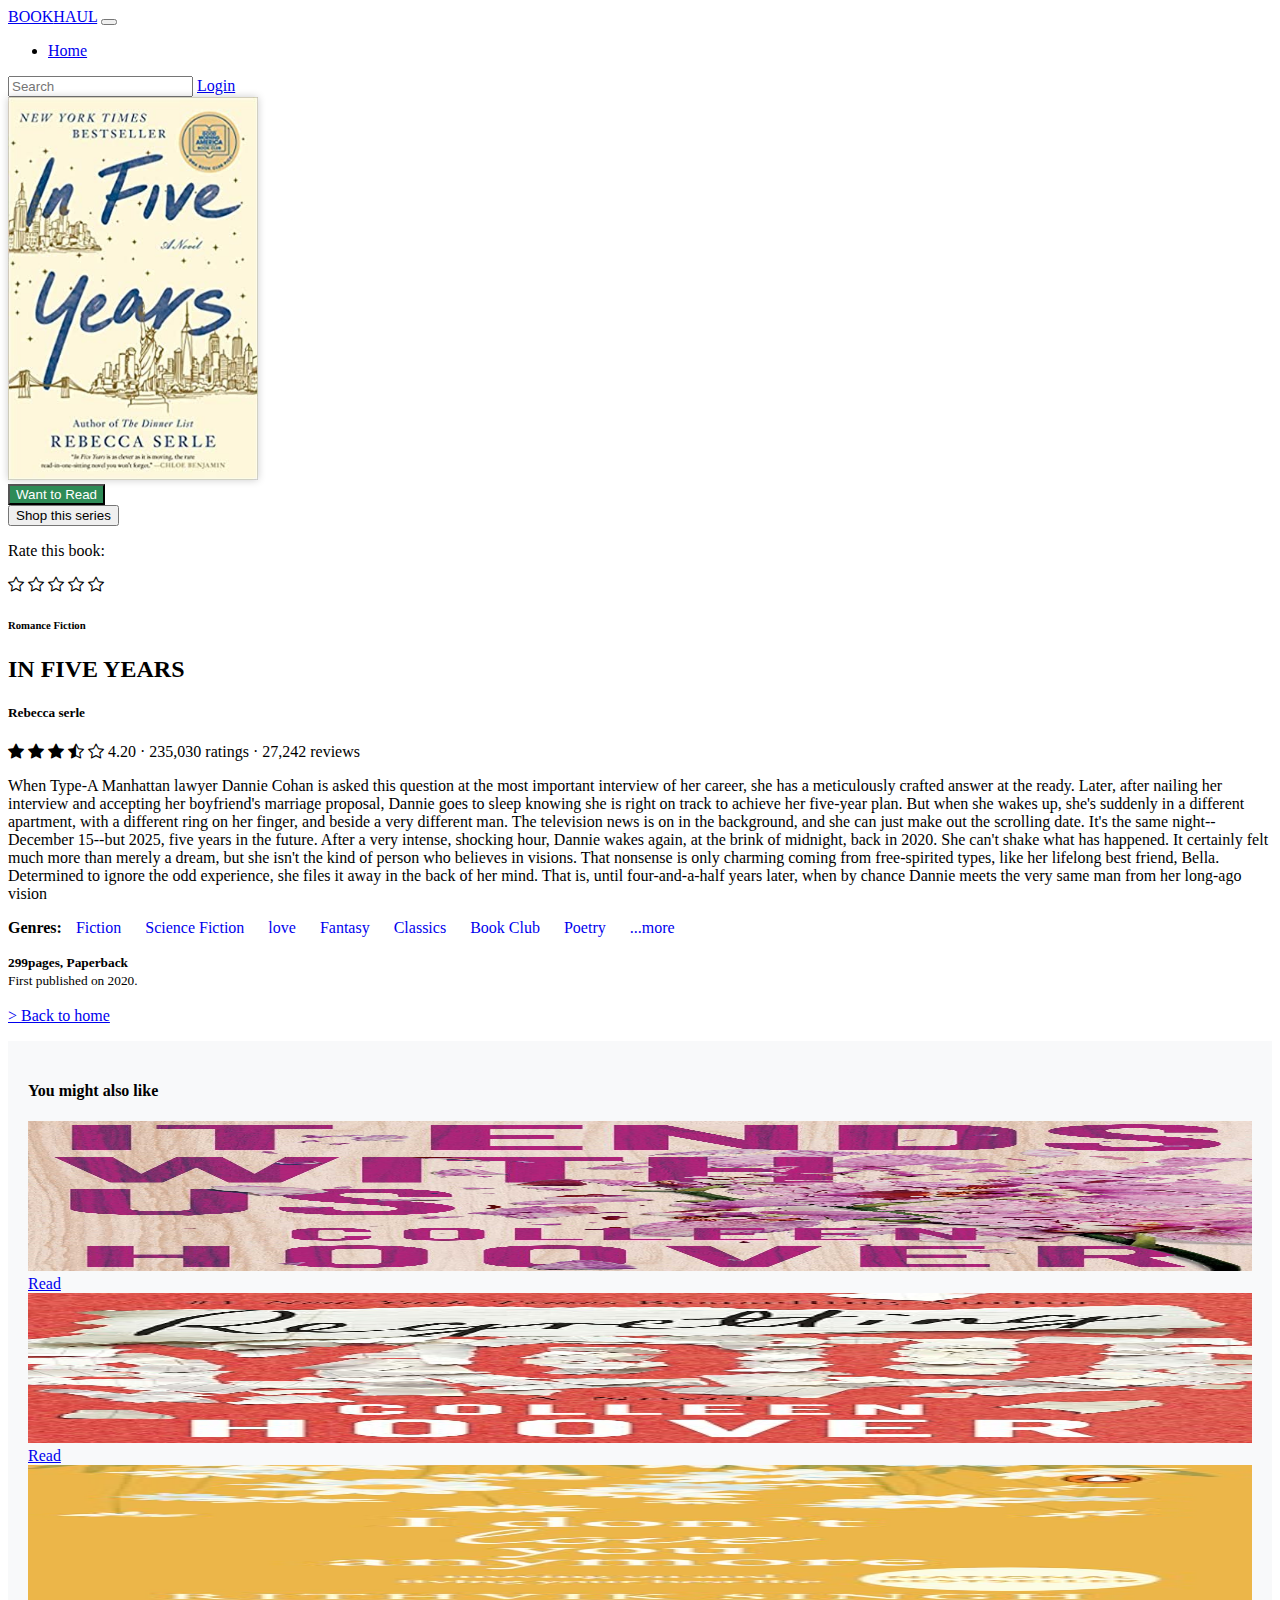
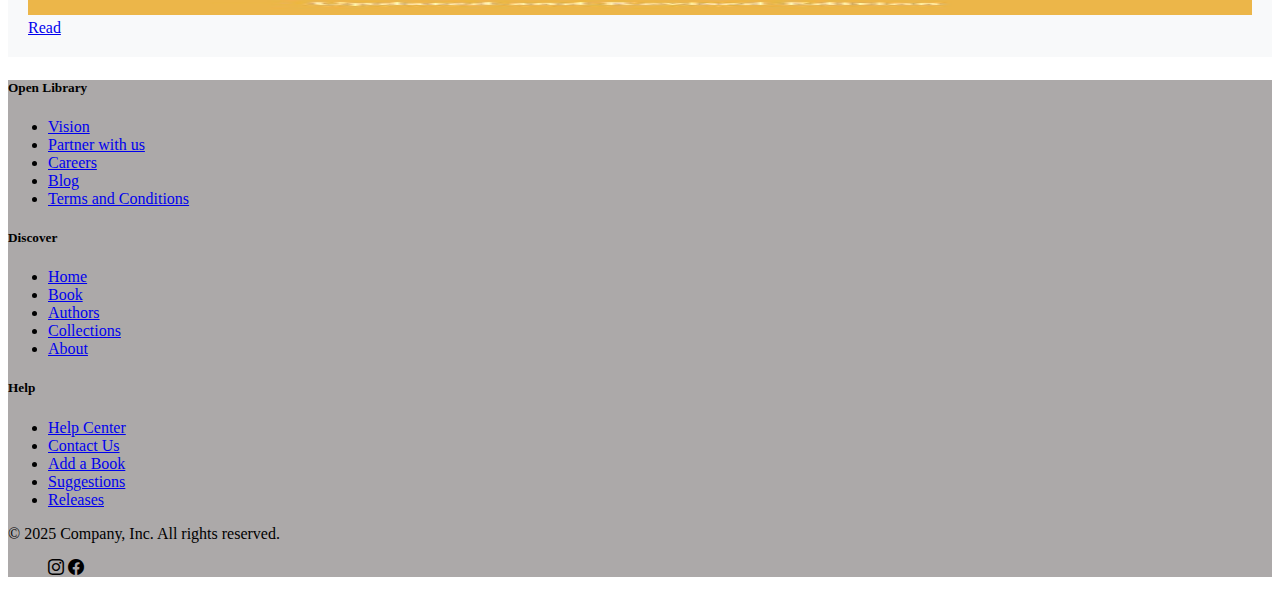
<file: book4.html>
<!DOCTYPE html>
<html lang="en">
<head>
    <meta charset="UTF-8">
    <meta name="viewport" content="width=device-width, initial-scale=1.0">
    <title> IN FIVE YEARS</title>
    <link href="https://cdn.jsdelivr.net/npm/bootstrap@5.3.7/dist/css/bootstrap.min.css" rel="stylesheet" integrity="sha384-LN+7fdVzj6u52u30Kp6M/trliBMCMKTyK833zpbD+pXdCLuTusPj697FH4R/5mcr" crossorigin="anonymous">
    <link href="https://cdn.jsdelivr.net/npm/aos@2.3.4/dist/aos.css" rel="stylesheet">
    <link rel="stylesheet" href="https://cdn.jsdelivr.net/npm/bootstrap-icons@1.13.1/font/bootstrap-icons.min.css">
    <link rel="stylesheet" href="style.css">
</head>
<body>
    <nav class="navbar navbar-expand-lg">
        
  <div class="container">
    <a class="navbar-brand" href="#">BOOK<span class="fw-normal">HAUL</span></a>
    <button class="navbar-toggler" type="button" data-bs-toggle="collapse" data-bs-target="#navbarSupportedContent" aria-controls="navbarSupportedContent" aria-expanded="false" aria-label="Toggle navigation">
      <span class="navbar-toggler-icon"></span>
    </button>
    <div class="collapse navbar-collapse" id="navbarSupportedContent">
      <ul class="navbar-nav me-auto mb-2 mb-lg-0">
        <li class="nav-item">
          <a class="nav-link active" aria-current="page" href="books.html">Home</a>
        </li>
        
        
        
      </ul>
      <form class="d-flex" role="search">
        <input class="form-control me-2" type="search" placeholder="Search" aria-label="Search"/>
       <a href="login.html" class="btn btn-outline-success">Login</a>
      </form>
    </div>
  </div>
</nav>

      <div class="container py-5">
    <div class="row">
      
      <div class="col-md-4 text-center">
        <img src="images/book4.jpg" alt="" class="book-img">
        <div class="mt-3">
          <button class="btn btn-green mb-2">Want to Read</button><br>
          <button class="btn btn-outline-secondary">Shop this series</button>
          <div class="mt-3">
            <p>Rate this book:</p>
            <div class="social-icons">
            <i class="bi bi-star"></i>
            <i class="bi bi-star"></i>
            <i class="bi bi-star"></i>
            <i class="bi bi-star"></i>
            <i class="bi bi-star"></i>
        </div>
          </div>
        </div>
      </div>

      
      <div class="col-md-8">
        <h6 class="text-muted"> Romance Fiction</h6>
        <h2>IN FIVE YEARS</h2>
        <h5 class="text-secondary">Rebecca serle</h5>
        <div class="d-flex align-items-center mb-2">
         <div class="star-icons">
             <i class="bi bi-star-fill"></i>
             <i class="bi bi-star-fill"></i>
             <i class="bi bi-star-fill"></i>
             <i class="bi bi-star-half"></i>
             <i class="bi bi-star"></i>
           <span class="ms-2">4.20 · 235,030 ratings · 27,242 reviews</span>
        </div>
         
        </div>
        <p> When Type-A Manhattan lawyer Dannie Cohan is asked this question at the most important interview of her career, she has a meticulously crafted answer at the ready. Later, after nailing her interview and accepting her boyfriend's marriage proposal, Dannie goes to sleep knowing she is right on track to achieve her five-year plan. But when she wakes up, she's suddenly in a different apartment, with a different ring on her finger, and beside a very different man. The television news is on in the background, and she can just make out the scrolling date. It's the same night--December 15--but 2025, five years in the future. After a very intense, shocking hour, Dannie wakes again, at the brink of midnight, back in 2020. She can't shake what has happened. It certainly felt much more than merely a dream, but she isn't the kind of person who believes in visions. That nonsense is only charming coming from free-spirited types, like her lifelong best friend, Bella. Determined to ignore the odd experience, she files it away in the back of her mind. That is, until four-and-a-half years later, when by chance Dannie meets the very same man from her long-ago vision</p>

          
       
        <div class="links mt-3">
          <strong>Genres: </strong>
          <a href="#">Fiction</a>
          <a href="#">Science Fiction</a>
          <a href="#">love</a>
          <a href="#">Fantasy</a>
          <a href="#">Classics</a>
          <a href="#">Book Club</a>
          <a href="#">Poetry</a>
          <a href="#">...more</a>
        </div>

        <p class="mt-4">
          <small><strong> 299pages, Paperback</strong><br>
          First published on 2020.</small>
          <br><br>
          <a href="books.html">> Back to home</a>
          <div class="border-top"></div>
        

        </p>
      </div>
    </div>
  </div>

  <div class="same-genre-books py-4">
        <h4 class="text-center mb-4">You might also like</h4>
        <div class="d-flex justify-content-center flex-wrap">
            <div class="card h-100">
                <img src="images/book1.jpg" class="card-img-top" alt="">
                <div class="card-body text-center">
                    <a href="#" class="btn btn-outline">Read</a>
                </div>
            </div>
           
            <div class="card mx-2 mb-3">
                <img src="images/bookk3.jpg" class="card-img-top" alt="">
                <div class="card-body text-center">
                    <a href="#" class="btn btn-outline">Read</a>
                </div>
            </div>
            <div class="card mx-2 mb-3">
                <img src="images/book2.jpg" class="card-img-top" alt="">
                <div class="card-body text-center">
                    <a href="#" class="btn btn-outline">Read</a>
                </div>
            </div>
            
            </div>
        </div>
    </div>

   

     



<div class="container-fluid  mt-5 px-5" style="background-color: rgb(172, 169, 169);">
     <footer class="py-5">
    <div class="row">
      <div class="col-6 col-md-2 mb-3">
        <h5 style="color: black;">Open Library</h5>
        <ul class="nav flex-column">
          <li class="nav-item mb-2"><a href="#" class="nav-link-color">Vision</a></li>
          <li class="nav-item mb-2"><a href="#" class="nav-link-color">Partner with us</a></li>
          <li class="nav-item mb-2"><a href="#" class="nav-link-color">Careers</a></li>
          <li class="nav-item mb-2"><a href="#" class="nav-link-color">Blog</a></li>
          <li class="nav-item mb-2"><a href="#" class="nav-link-color">Terms and Conditions</a></li>
        </ul>
      </div>

      
      <div class="col-6 col-md-2 mb-3">
        <h5 style="color: black;">Discover</h5>
        <ul class="nav flex-column">
          <li class="nav-item mb-2"><a href="#" class="nav-link-color">Home</a></li>
          <li class="nav-item mb-2"><a href="#" class="nav-link-color">Book</a></li>
          <li class="nav-item mb-2"><a href="#" class="nav-link-color">Authors</a></li>
          <li class="nav-item mb-2"><a href="#" class="nav-link-color">Collections</a></li>
          <li class="nav-item mb-2"><a href="#" class="nav-link-color">About</a></li>
        </ul>
      </div>

      
      <div class="col-6 col-md-2 mb-3">
        <h5 style="color: black;">Help</h5>
        <ul class="nav flex-column">
          <li class="nav-item mb-2"><a href="#" class="nav-link-color">Help Center</a></li>
          <li class="nav-item mb-2"><a href="#" class="nav-link-color">Contact Us</a></li>
          <li class="nav-item mb-2"><a href="#" class="nav-link-color">Add a Book</a></li>
          <li class="nav-item mb-2"><a href="#" class="nav-link-color">Suggestions</a></li>
          <li class="nav-item mb-2"><a href="#" class="nav-link-color">Releases</a></li>
        </ul>
      </div>

    

    <div class="d-flex flex-column flex-sm-row justify-content-between py-4 my-4 border-top">
      <p style="color:black ;">© 2025 Company, Inc. All rights reserved.</p>
      <ul class="list-unstyled d-flex">
        <i class="bi bi-instagram"></i>
        <i class="bi bi-facebook"></i>
      </ul>
    </div>
  </div>
</footer>
     </div>

    
    <script src="https://cdn.jsdelivr.net/npm/bootstrap@5.3.2/dist/js/bootstrap.bundle.min.js"></script>
     <script src="https://cdn.jsdelivr.net/npm/bootstrap@5.3.2/dist/js/bootstrap.bundle.min.js"></script>
     <script src="https://cdn.jsdelivr.net/npm/bootstrap@5.3.7/dist/js/bootstrap.bundle.min.js" integrity="sha384-ndDqU0Gzau9qJ1lfW4pNLlhNTkCfHzAVBReH9diLvGRem5+R9g2FzA8ZGN954O5Q" crossorigin="anonymous"></script>
    <script src="https://cdn.jsdelivr.net/npm/aos@2.3.4/dist/aos.js"></script>
<script>
  AOS.init();
</script>
</body>
</html>
</file>
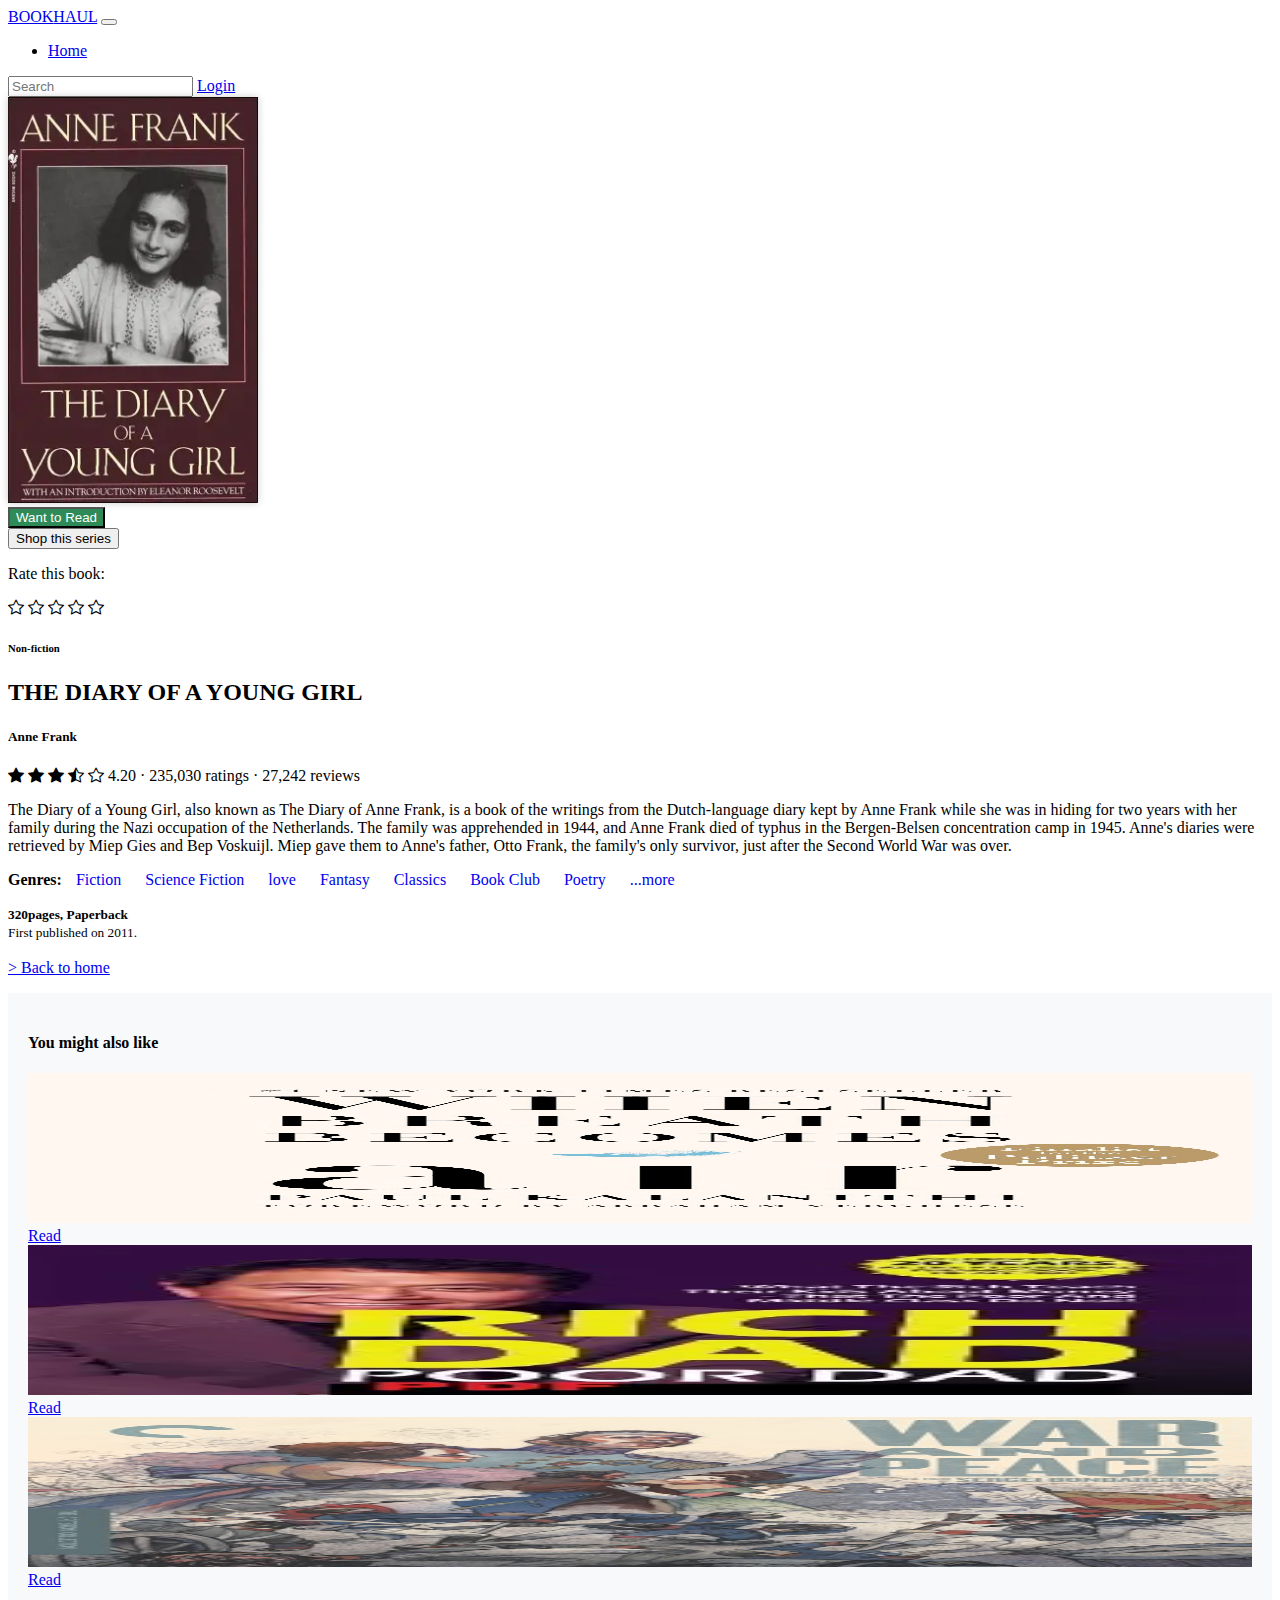
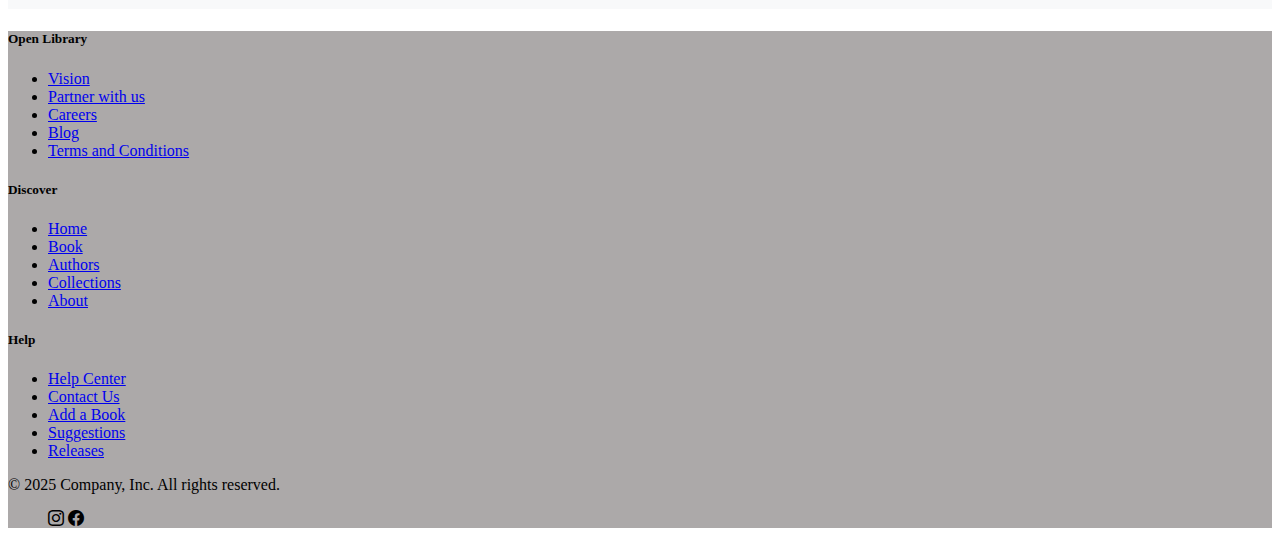
<file: book5.html>
<!DOCTYPE html>
<html lang="en">
<head>
    <meta charset="UTF-8">
    <meta name="viewport" content="width=device-width, initial-scale=1.0">
    <title> THE DIARY OF A YOUNG GIRL</title>
    <link href="https://cdn.jsdelivr.net/npm/bootstrap@5.3.7/dist/css/bootstrap.min.css" rel="stylesheet" integrity="sha384-LN+7fdVzj6u52u30Kp6M/trliBMCMKTyK833zpbD+pXdCLuTusPj697FH4R/5mcr" crossorigin="anonymous">
    <link href="https://cdn.jsdelivr.net/npm/aos@2.3.4/dist/aos.css" rel="stylesheet">
    <link rel="stylesheet" href="https://cdn.jsdelivr.net/npm/bootstrap-icons@1.13.1/font/bootstrap-icons.min.css">
    <link rel="stylesheet" href="style.css">
</head>
<body>
   <nav class="navbar navbar-expand-lg">
        
  <div class="container">
    <a class="navbar-brand" href="#">BOOK<span class="fw-normal">HAUL</span></a>
    <button class="navbar-toggler" type="button" data-bs-toggle="collapse" data-bs-target="#navbarSupportedContent" aria-controls="navbarSupportedContent" aria-expanded="false" aria-label="Toggle navigation" >
      <span class="navbar-toggler-icon"></span>
    </button>
    <div class="collapse navbar-collapse" id="navbarSupportedContent">
      <ul class="navbar-nav me-auto mb-2 mb-lg-0">
        <li class="nav-item">
          <a class="nav-link active" aria-current="page" href="books.html">Home</a>
        </li>
        
        
        
      </ul>
      <form class="d-flex" role="search">
        <input class="form-control me-2" type="search" placeholder="Search" aria-label="Search"/>
       <a href="login.html" class="btn btn-outline-success">Login</a>
      </form>
    </div>
  </div>
</nav>

      <div class="container py-5">
    <div class="row">
      
      <div class="col-md-4 text-center">
        <img src="images/IMG1.webp" alt="" class="book-img">
        <div class="mt-3">
          <button class="btn btn-green mb-2">Want to Read</button><br>
          <button class="btn btn-outline-secondary">Shop this series</button>
          <div class="mt-3">
            <p>Rate this book:</p>
            <div class="social-icons">
            <i class="bi bi-star"></i>
            <i class="bi bi-star"></i>
            <i class="bi bi-star"></i>
            <i class="bi bi-star"></i>
            <i class="bi bi-star"></i>
        </div>
          </div>
        </div>
      </div>

      
      <div class="col-md-8">
        <h6 class="text-muted">Non-fiction</h6>
        <h2>THE DIARY OF A YOUNG GIRL</h2>
        <h5 class="text-secondary">Anne Frank</h5>
        <div class="d-flex align-items-center mb-2">
         <div class="star-icons">
             <i class="bi bi-star-fill"></i>
             <i class="bi bi-star-fill"></i>
             <i class="bi bi-star-fill"></i>
             <i class="bi bi-star-half"></i>
             <i class="bi bi-star"></i>
           <span class="ms-2">4.20 · 235,030 ratings · 27,242 reviews</span>
        </div>
         
        </div>
         <p>The Diary of a Young Girl, also known as The Diary of Anne Frank, is a book of the writings from the Dutch-language diary kept by Anne Frank while she was in hiding for two years with her family during the Nazi occupation of the Netherlands. The family was apprehended in 1944, and Anne Frank died of typhus in the Bergen-Belsen concentration camp in 1945. Anne's diaries were retrieved by Miep Gies and Bep Voskuijl. Miep gave them to Anne's father, Otto Frank, the family's only survivor, just after the Second World War was over.</p>
          
       
        <div class="links mt-3">
          <strong>Genres: </strong>
          <a href="#">Fiction</a>
          <a href="#">Science Fiction</a>
          <a href="#">love</a>
          <a href="#">Fantasy</a>
          <a href="#">Classics</a>
          <a href="#">Book Club</a>
          <a href="#">Poetry</a>
          <a href="#">...more</a>
        </div>

        <p class="mt-4">
          <small><strong> 320pages, Paperback</strong><br>
          First published on 2011.</small>
          <br><br>
          <a href="books.html">> Back to home</a>
          <div class="border-top"></div>
        

        </p>
      </div>
    </div>
  </div>

  <div class="same-genre-books py-4">
        <h4 class="text-center mb-4">You might also like</h4>
        <div class="d-flex justify-content-center flex-wrap">
            <div class="card h-100">
                <img src="images/img3.jpg" class="card-img-top" alt="">
                <div class="card-body text-center">
                    <a href="#" class="btn btn-outline">Read</a>
                </div>
            </div>
           
            <div class="card mx-2 mb-3">
                <img src="images/img4.jpeg" class="card-img-top" alt="">
                <div class="card-body text-center">
                    <a href="#" class="btn btn-outline">Read</a>
                </div>
            </div>
            <div class="card mx-2 mb-3">
                <img src="images/img2.jpg" class="card-img-top" alt="">
                <div class="card-body text-center">
                    <a href="#" class="btn btn-outline">Read</a>
                </div>
            </div>
            
            </div>
        </div>
    </div>
    <div class="container-fluid  mt-5 px-5" style="background-color: rgb(172, 169, 169);">
     <footer class="py-5">
    <div class="row">
      <div class="col-6 col-md-2 mb-3">
        <h5 style="color: black;">Open Library</h5>
        <ul class="nav flex-column">
          <li class="nav-item mb-2"><a href="#" class="nav-link-color">Vision</a></li>
          <li class="nav-item mb-2"><a href="#" class="nav-link-color">Partner with us</a></li>
          <li class="nav-item mb-2"><a href="#" class="nav-link-color">Careers</a></li>
          <li class="nav-item mb-2"><a href="#" class="nav-link-color">Blog</a></li>
          <li class="nav-item mb-2"><a href="#" class="nav-link-color">Terms and Conditions</a></li>
        </ul>
      </div>

      
      <div class="col-6 col-md-2 mb-3">
        <h5 style="color: black;">Discover</h5>
        <ul class="nav flex-column">
          <li class="nav-item mb-2"><a href="#" class="nav-link-color">Home</a></li>
          <li class="nav-item mb-2"><a href="#" class="nav-link-color">Book</a></li>
          <li class="nav-item mb-2"><a href="#" class="nav-link-color">Authors</a></li>
          <li class="nav-item mb-2"><a href="#" class="nav-link-color">Collections</a></li>
          <li class="nav-item mb-2"><a href="#" class="nav-link-color">About</a></li>
        </ul>
      </div>

      
      <div class="col-6 col-md-2 mb-3">
        <h5 style="color: black;">Help</h5>
        <ul class="nav flex-column">
          <li class="nav-item mb-2"><a href="#" class="nav-link-color">Help Center</a></li>
          <li class="nav-item mb-2"><a href="#" class="nav-link-color">Contact Us</a></li>
          <li class="nav-item mb-2"><a href="#" class="nav-link-color">Add a Book</a></li>
          <li class="nav-item mb-2"><a href="#" class="nav-link-color">Suggestions</a></li>
          <li class="nav-item mb-2"><a href="#" class="nav-link-color">Releases</a></li>
        </ul>
      </div>

    

    <div class="d-flex flex-column flex-sm-row justify-content-between py-4 my-4 border-top">
      <p style="color:black ;">© 2025 Company, Inc. All rights reserved.</p>
      <ul class="list-unstyled d-flex">
        <i class="bi bi-instagram"></i>
        <i class="bi bi-facebook"></i>
      </ul>
    </div>
  </div>
</footer>
     </div>

    
    <script src="https://cdn.jsdelivr.net/npm/bootstrap@5.3.2/dist/js/bootstrap.bundle.min.js"></script>
     <script src="https://cdn.jsdelivr.net/npm/bootstrap@5.3.2/dist/js/bootstrap.bundle.min.js"></script>
     <script src="https://cdn.jsdelivr.net/npm/bootstrap@5.3.7/dist/js/bootstrap.bundle.min.js" integrity="sha384-ndDqU0Gzau9qJ1lfW4pNLlhNTkCfHzAVBReH9diLvGRem5+R9g2FzA8ZGN954O5Q" crossorigin="anonymous"></script>
    <script src="https://cdn.jsdelivr.net/npm/aos@2.3.4/dist/aos.js"></script>
<script>
  AOS.init();
</script>
</body>
</html>
</file>
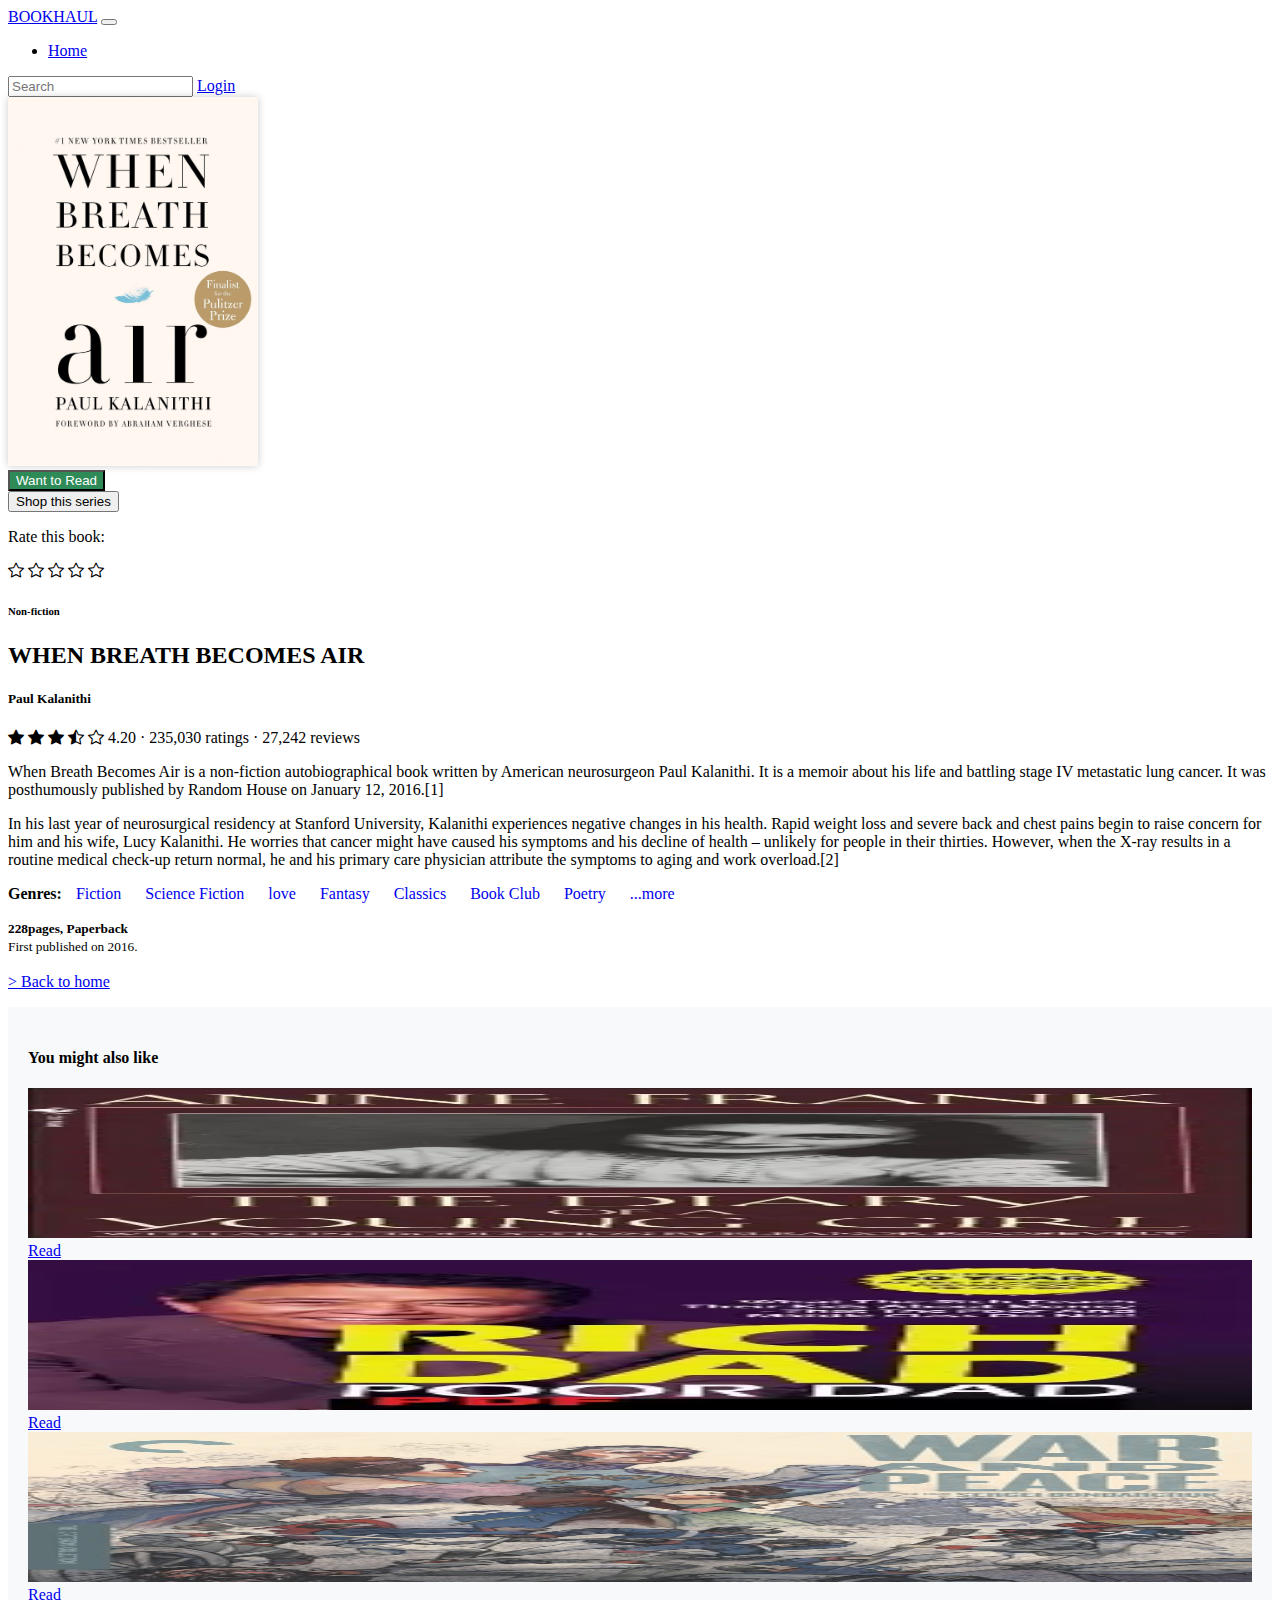
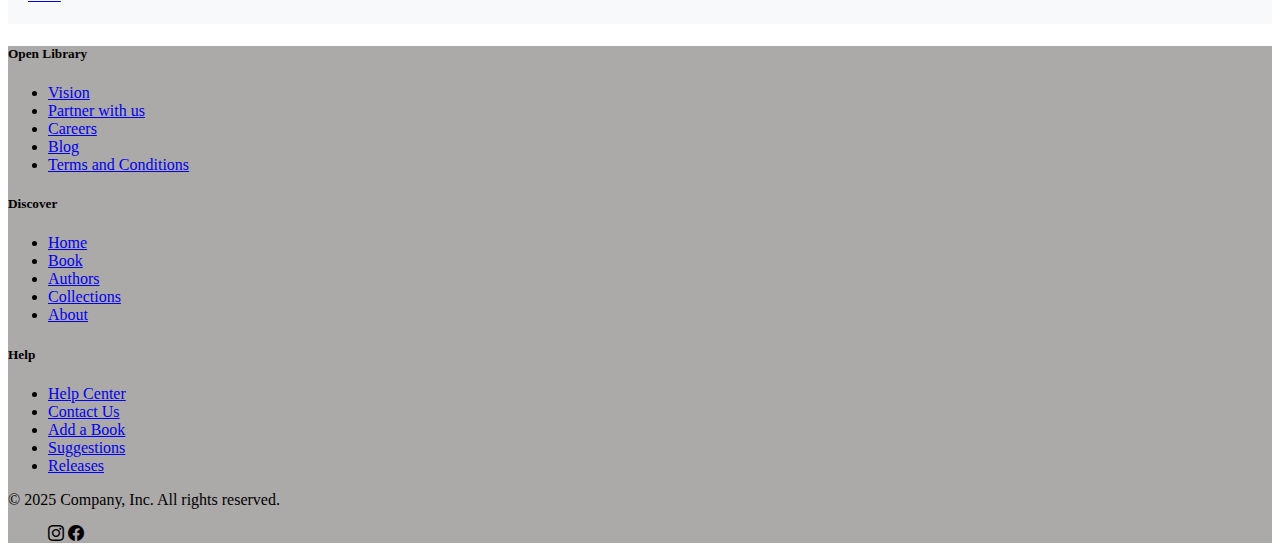
<file: book6.html>
<!DOCTYPE html>
<html lang="en">
<head>
    <meta charset="UTF-8">
    <meta name="viewport" content="width=device-width, initial-scale=1.0">
    <title> WHEN BREATH BECOMES AIR</title>
    <link href="https://cdn.jsdelivr.net/npm/bootstrap@5.3.7/dist/css/bootstrap.min.css" rel="stylesheet" integrity="sha384-LN+7fdVzj6u52u30Kp6M/trliBMCMKTyK833zpbD+pXdCLuTusPj697FH4R/5mcr" crossorigin="anonymous">
    <link href="https://cdn.jsdelivr.net/npm/aos@2.3.4/dist/aos.css" rel="stylesheet">
    <link rel="stylesheet" href="https://cdn.jsdelivr.net/npm/bootstrap-icons@1.13.1/font/bootstrap-icons.min.css">
    <link rel="stylesheet" href="style.css">
</head>
<body>
    <nav class="navbar navbar-expand-lg">
        
  <div class="container">
    <a class="navbar-brand" href="#">BOOK<span class="fw-normal">HAUL</span></a>
    <button class="navbar-toggler" type="button" data-bs-toggle="collapse" data-bs-target="#navbarSupportedContent" aria-controls="navbarSupportedContent" aria-expanded="false" aria-label="Toggle navigation" >
      <span class="navbar-toggler-icon"></span>
    </button>
    <div class="collapse navbar-collapse" id="navbarSupportedContent">
      <ul class="navbar-nav me-auto mb-2 mb-lg-0">
        <li class="nav-item">
          <a class="nav-link active" aria-current="page" href="books.html">Home</a>
        </li>
        
        
        
      </ul>
      <form class="d-flex" role="search">
        <input class="form-control me-2" type="search" placeholder="Search" aria-label="Search"/>
       <a href="login.html" class="btn btn-outline-success">Login</a>
      </form>
    </div>
  </div>
</nav>

      <div class="container py-5">
    <div class="row">
      
      <div class="col-md-4 text-center">
        <img src="images/img3.jpg" alt="" class="book-img">
        <div class="mt-3">
          <button class="btn btn-green mb-2">Want to Read</button><br>
          <button class="btn btn-outline-secondary">Shop this series</button>
          <div class="mt-3">
            <p>Rate this book:</p>
            <div class="social-icons">
            <i class="bi bi-star"></i>
            <i class="bi bi-star"></i>
            <i class="bi bi-star"></i>
            <i class="bi bi-star"></i>
            <i class="bi bi-star"></i>
        </div>
          </div>
        </div>
      </div>

      
      <div class="col-md-8">
        <h6 class="text-muted">Non-fiction</h6>
        <h2>WHEN BREATH BECOMES AIR</h2>
        <h5 class="text-secondary"> Paul Kalanithi</h5>
        <div class="d-flex align-items-center mb-2">
         <div class="star-icons">
             <i class="bi bi-star-fill"></i>
             <i class="bi bi-star-fill"></i>
             <i class="bi bi-star-fill"></i>
             <i class="bi bi-star-half"></i>
             <i class="bi bi-star"></i>
           <span class="ms-2">4.20 · 235,030 ratings · 27,242 reviews</span>
        </div>
         
        </div>
         <p> When Breath Becomes Air is a non-fiction autobiographical book written by American neurosurgeon Paul Kalanithi. It is a memoir about his life and battling stage IV metastatic lung cancer. It was posthumously published by Random House on January 12, 2016.[1]</p>
       <p>In his last year of neurosurgical residency at Stanford University, Kalanithi experiences negative changes in his health. Rapid weight loss and severe back and chest pains begin to raise concern for him and his wife, Lucy Kalanithi. He worries that cancer might have caused his symptoms and his decline of health – unlikely for people in their thirties. However, when the X-ray results in a routine medical check-up return normal, he and his primary care physician attribute the symptoms to aging and work overload.[2]</p>
        <div class="links mt-3">
          <strong>Genres: </strong>
          <a href="#">Fiction</a>
          <a href="#">Science Fiction</a>
          <a href="#">love</a>
          <a href="#">Fantasy</a>
          <a href="#">Classics</a>
          <a href="#">Book Club</a>
          <a href="#">Poetry</a>
          <a href="#">...more</a>
        </div>

        <p class="mt-4">
          <small><strong> 228pages, Paperback</strong><br>
          First published on 2016.</small>
          <br><br>
          <a href="books.html">> Back to home</a>
          <div class="border-top"></div>
        

        </p>
      </div>
    </div>
  </div>

  <div class="same-genre-books py-4">
        <h4 class="text-center mb-4">You might also like</h4>
        <div class="d-flex justify-content-center flex-wrap">
            <div class="card h-100">
                <img src="images/IMG1.webp" class="card-img-top" alt="">
                <div class="card-body text-center">
                    <a href="#" class="btn btn-outline">Read</a>
                </div>
            </div>
           
            <div class="card mx-2 mb-3">
                <img src="images/img4.jpeg" class="card-img-top" alt="">
                <div class="card-body text-center">
                    <a href="#" class="btn btn-outline">Read</a>
                </div>
            </div>
            <div class="card mx-2 mb-3">
                <img src="images/img2.jpg" class="card-img-top" alt="">
                <div class="card-body text-center">
                    <a href="#" class="btn btn-outline">Read</a>
                </div>
            </div>
            
            </div>
        </div>
    </div>
<div class="container-fluid  mt-5 px-5" style="background-color: rgb(172, 169, 169);">
     <footer class="py-5">
    <div class="row">
      <div class="col-6 col-md-2 mb-3">
        <h5 style="color: black;">Open Library</h5>
        <ul class="nav flex-column">
          <li class="nav-item mb-2"><a href="#" class="nav-link-color">Vision</a></li>
          <li class="nav-item mb-2"><a href="#" class="nav-link-color">Partner with us</a></li>
          <li class="nav-item mb-2"><a href="#" class="nav-link-color">Careers</a></li>
          <li class="nav-item mb-2"><a href="#" class="nav-link-color">Blog</a></li>
          <li class="nav-item mb-2"><a href="#" class="nav-link-color">Terms and Conditions</a></li>
        </ul>
      </div>

      
      <div class="col-6 col-md-2 mb-3">
        <h5 style="color: black;">Discover</h5>
        <ul class="nav flex-column">
          <li class="nav-item mb-2"><a href="#" class="nav-link-color">Home</a></li>
          <li class="nav-item mb-2"><a href="#" class="nav-link-color">Book</a></li>
          <li class="nav-item mb-2"><a href="#" class="nav-link-color">Authors</a></li>
          <li class="nav-item mb-2"><a href="#" class="nav-link-color">Collections</a></li>
          <li class="nav-item mb-2"><a href="#" class="nav-link-color">About</a></li>
        </ul>
      </div>

      
      <div class="col-6 col-md-2 mb-3">
        <h5 style="color: black;">Help</h5>
        <ul class="nav flex-column">
          <li class="nav-item mb-2"><a href="#" class="nav-link-color">Help Center</a></li>
          <li class="nav-item mb-2"><a href="#" class="nav-link-color">Contact Us</a></li>
          <li class="nav-item mb-2"><a href="#" class="nav-link-color">Add a Book</a></li>
          <li class="nav-item mb-2"><a href="#" class="nav-link-color">Suggestions</a></li>
          <li class="nav-item mb-2"><a href="#" class="nav-link-color">Releases</a></li>
        </ul>
      </div>

    

    <div class="d-flex flex-column flex-sm-row justify-content-between py-4 my-4 border-top">
      <p style="color:black ;">© 2025 Company, Inc. All rights reserved.</p>
      <ul class="list-unstyled d-flex">
        <i class="bi bi-instagram"></i>
        <i class="bi bi-facebook"></i>
      </ul>
    </div>
  </div>
</footer>
     </div>

    
    <script src="https://cdn.jsdelivr.net/npm/bootstrap@5.3.2/dist/js/bootstrap.bundle.min.js"></script>
     <script src="https://cdn.jsdelivr.net/npm/bootstrap@5.3.2/dist/js/bootstrap.bundle.min.js"></script>
     <script src="https://cdn.jsdelivr.net/npm/bootstrap@5.3.7/dist/js/bootstrap.bundle.min.js" integrity="sha384-ndDqU0Gzau9qJ1lfW4pNLlhNTkCfHzAVBReH9diLvGRem5+R9g2FzA8ZGN954O5Q" crossorigin="anonymous"></script>
    <script src="https://cdn.jsdelivr.net/npm/aos@2.3.4/dist/aos.js"></script>
<script>
  AOS.init();
</script>
</body>
</html>
</file>
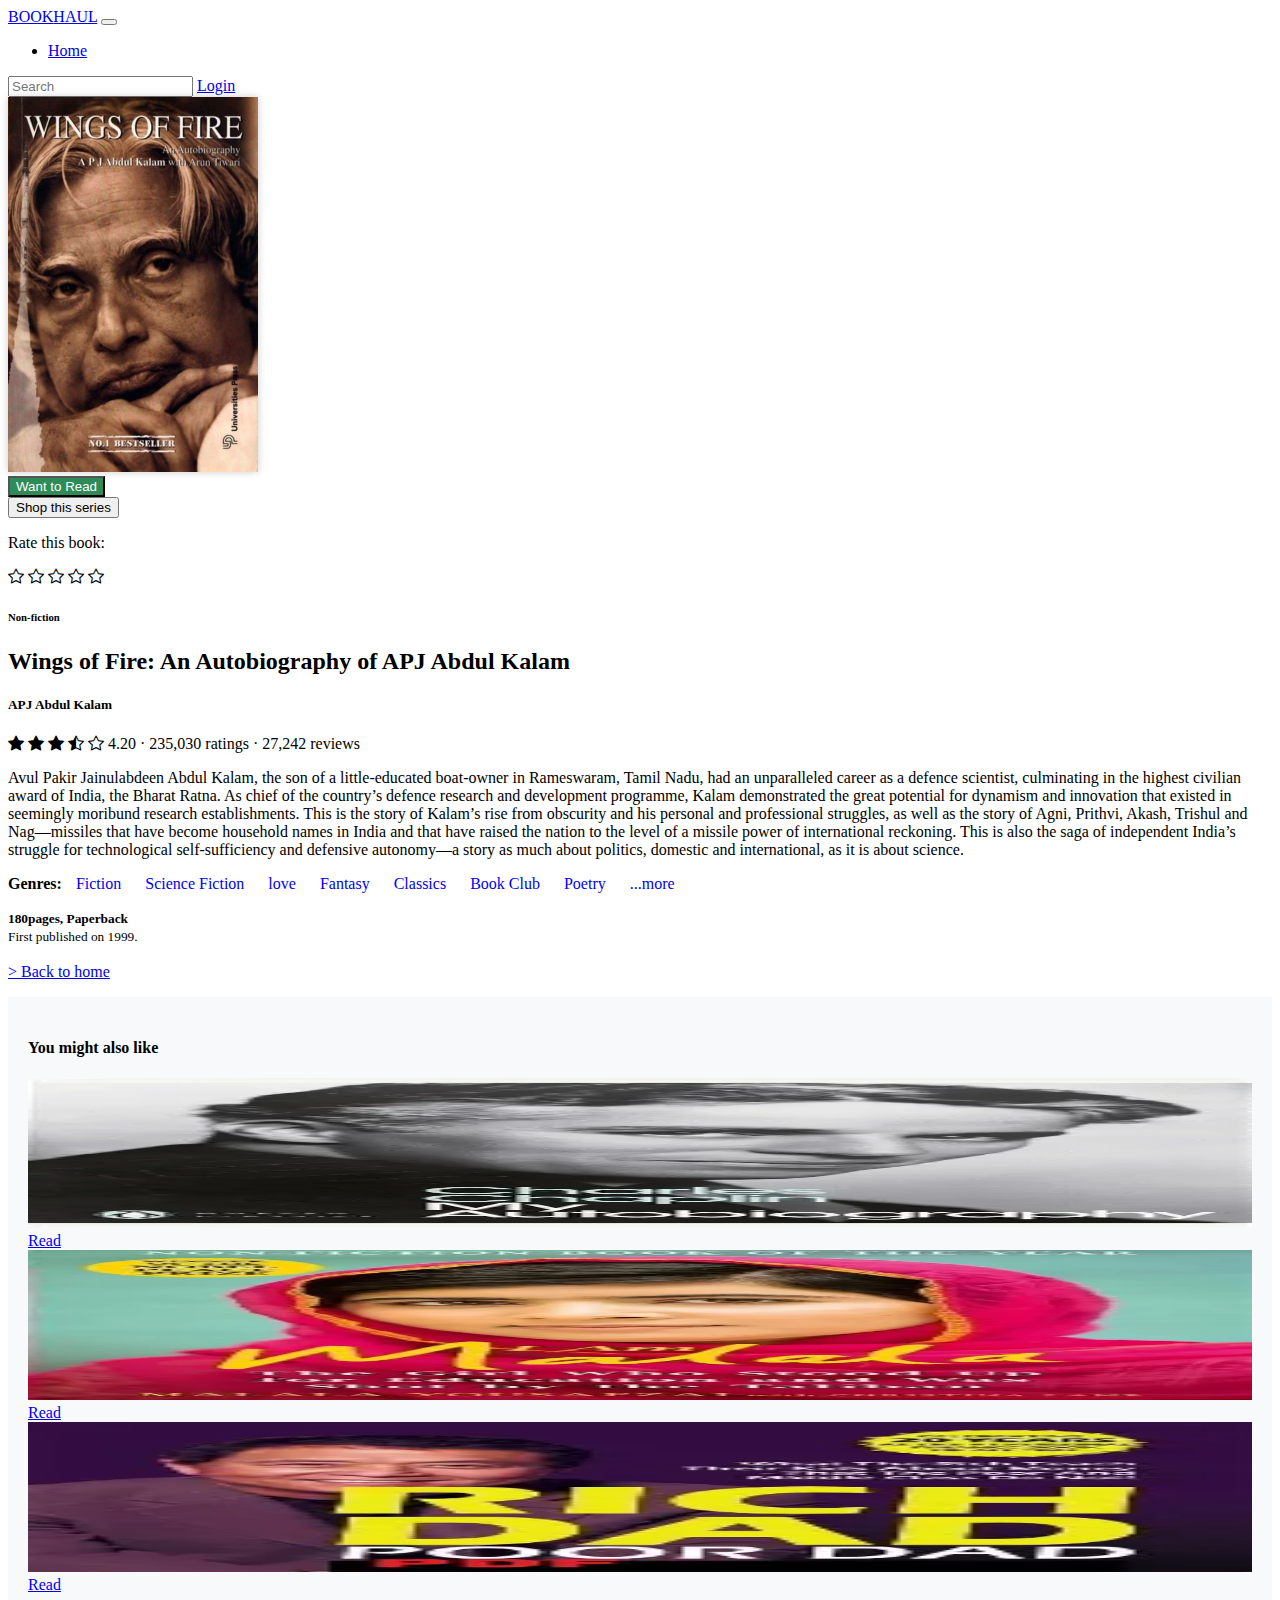
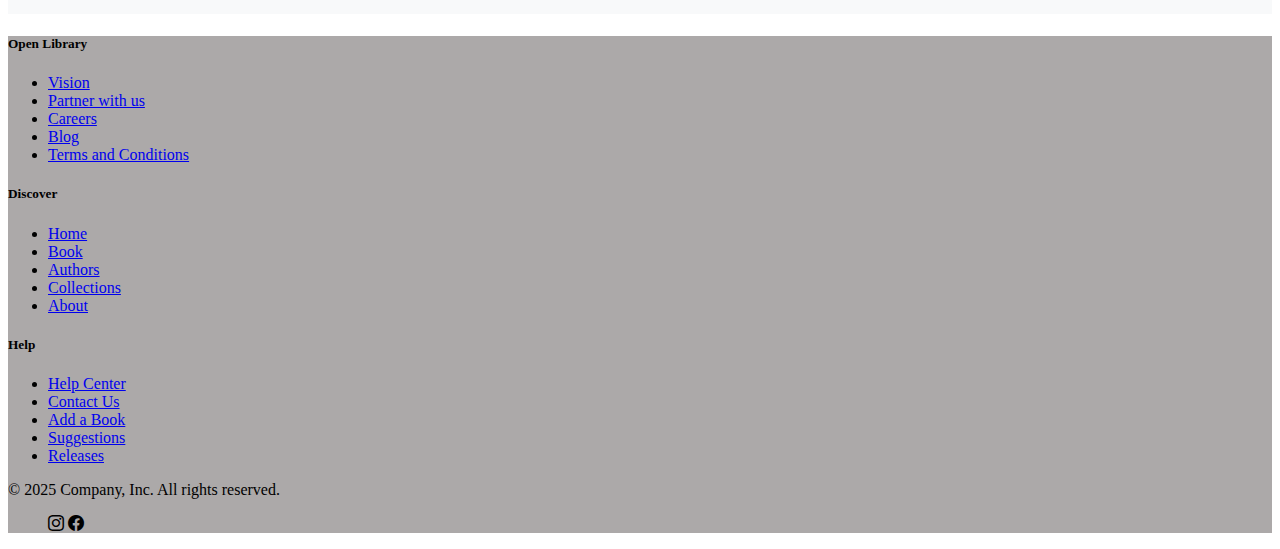
<file: book7.html>
<!DOCTYPE html>
<html lang="en">
<head>
    <meta charset="UTF-8">
    <meta name="viewport" content="width=device-width, initial-scale=1.0">
    <title> Wings of Fire: An Autobiography of APJ Abdul Kalam</title>
    <link href="https://cdn.jsdelivr.net/npm/bootstrap@5.3.7/dist/css/bootstrap.min.css" rel="stylesheet" integrity="sha384-LN+7fdVzj6u52u30Kp6M/trliBMCMKTyK833zpbD+pXdCLuTusPj697FH4R/5mcr" crossorigin="anonymous">
    <link href="https://cdn.jsdelivr.net/npm/aos@2.3.4/dist/aos.css" rel="stylesheet">
    <link rel="stylesheet" href="https://cdn.jsdelivr.net/npm/bootstrap-icons@1.13.1/font/bootstrap-icons.min.css">
    <link rel="stylesheet" href="style.css">
</head>
<body>
    <nav class="navbar navbar-expand-lg ">
  <div class="container">
    <a class="navbar-brand" href="#">BOOK<span class="fw-normal">HAUL</span></a>
    <button class="navbar-toggler" type="button" data-bs-toggle="collapse" data-bs-target="#navbarSupportedContent" aria-controls="navbarSupportedContent" aria-expanded="false" aria-label="Toggle navigation" >
      <span class="navbar-toggler-icon"></span>
    </button>
    <div class="collapse navbar-collapse" id="navbarSupportedContent">
      <ul class="navbar-nav me-auto mb-2 mb-lg-0">
        <li class="nav-item">
          <a class="nav-link active" aria-current="page" href="books.html">Home</a>
        </li>
        
        
        
      </ul>
      <form class="d-flex" role="search">
        <input class="form-control me-2" type="search" placeholder="Search" aria-label="Search"/>
       <a href="login.html" class="btn btn-outline-success">Login</a>
      </form>
    </div>
  </div>
</nav>

      <div class="container py-5">
    <div class="row">
      
      <div class="col-md-4 text-center">
        <img src="images/a3.jpg" alt="" class="book-img">
        <div class="mt-3">
          <button class="btn btn-green mb-2">Want to Read</button><br>
          <button class="btn btn-outline-secondary">Shop this series</button>
          <div class="mt-3">
            <p>Rate this book:</p>
            <div class="social-icons">
            <i class="bi bi-star"></i>
            <i class="bi bi-star"></i>
            <i class="bi bi-star"></i>
            <i class="bi bi-star"></i>
            <i class="bi bi-star"></i>
        </div>
          </div>
        </div>
      </div>

      
      <div class="col-md-8">
        <h6 class="text-muted">Non-fiction</h6>
        <h2>Wings of Fire: An Autobiography of APJ Abdul Kalam</h2>
        <h5 class="text-secondary"> APJ Abdul Kalam</h5>
        <div class="d-flex align-items-center mb-2">
         <div class="star-icons">
             <i class="bi bi-star-fill"></i>
             <i class="bi bi-star-fill"></i>
             <i class="bi bi-star-fill"></i>
             <i class="bi bi-star-half"></i>
             <i class="bi bi-star"></i>
           <span class="ms-2">4.20 · 235,030 ratings · 27,242 reviews</span>
        </div>
         
        </div>
        <p> Avul Pakir Jainulabdeen Abdul Kalam, the son of a little-educated boat-owner in Rameswaram, Tamil Nadu, had an unparalleled career as a defence scientist, culminating in the highest civilian award of India, the Bharat Ratna. As chief of the country’s defence research and development programme, Kalam demonstrated the great potential for dynamism and innovation that existed in seemingly moribund research establishments. This is the story of Kalam’s rise from obscurity and his personal and professional struggles, as well as the story of Agni, Prithvi, Akash, Trishul and Nag—missiles that have become household names in India and that have raised the nation to the level of a missile power of international reckoning. This is also the saga of independent India’s struggle for technological self-sufficiency and defensive autonomy—a story as much about politics, domestic and international, as it is about science.</p>
        <div class="links mt-3">
          <strong>Genres: </strong>
          <a href="#">Fiction</a>
          <a href="#">Science Fiction</a>
          <a href="#">love</a>
          <a href="#">Fantasy</a>
          <a href="#">Classics</a>
          <a href="#">Book Club</a>
          <a href="#">Poetry</a>
          <a href="#">...more</a>
        </div>

        <p class="mt-4">
          <small><strong> 180pages, Paperback</strong><br>
          First published on 1999.</small>
          <br><br>
          <a href="books.html">> Back to home</a>
          <div class="border-top"></div>
        

        </p>
      </div>
    </div>
  </div>

  <div class="same-genre-books py-4">
        <h4 class="text-center mb-4">You might also like</h4>
        <div class="d-flex justify-content-center flex-wrap">
            <div class="card h-100">
                <img src="images/a1.webp" class="card-img-top" alt="">
                <div class="card-body text-center">
                    <a href="#" class="btn btn-outline">Read</a>
                </div>
            </div>
           
            <div class="card mx-2 mb-3">
                <img src="images/a2" class="card-img-top" alt="">
                <div class="card-body text-center">
                    <a href="#" class="btn btn-outline">Read</a>
                </div>
            </div>
            <div class="card mx-2 mb-3">
                <img src="images/img4.jpeg" class="card-img-top" alt="">
                <div class="card-body text-center">
                    <a href="#" class="btn btn-outline">Read</a>
                </div>
            </div>
            
            </div>
        </div>
    </div>
<div class="container-fluid  mt-5 px-5" style="background-color: rgb(172, 169, 169);">
     <footer class="py-5">
    <div class="row">
      <div class="col-6 col-md-2 mb-3">
        <h5 style="color: black;">Open Library</h5>
        <ul class="nav flex-column">
          <li class="nav-item mb-2"><a href="#" class="nav-link-color">Vision</a></li>
          <li class="nav-item mb-2"><a href="#" class="nav-link-color">Partner with us</a></li>
          <li class="nav-item mb-2"><a href="#" class="nav-link-color">Careers</a></li>
          <li class="nav-item mb-2"><a href="#" class="nav-link-color">Blog</a></li>
          <li class="nav-item mb-2"><a href="#" class="nav-link-color">Terms and Conditions</a></li>
        </ul>
      </div>

      
      <div class="col-6 col-md-2 mb-3">
        <h5 style="color: black;">Discover</h5>
        <ul class="nav flex-column">
          <li class="nav-item mb-2"><a href="#" class="nav-link-color">Home</a></li>
          <li class="nav-item mb-2"><a href="#" class="nav-link-color">Book</a></li>
          <li class="nav-item mb-2"><a href="#" class="nav-link-color">Authors</a></li>
          <li class="nav-item mb-2"><a href="#" class="nav-link-color">Collections</a></li>
          <li class="nav-item mb-2"><a href="#" class="nav-link-color">About</a></li>
        </ul>
      </div>

      
      <div class="col-6 col-md-2 mb-3">
        <h5 style="color: black;">Help</h5>
        <ul class="nav flex-column">
          <li class="nav-item mb-2"><a href="#" class="nav-link-color">Help Center</a></li>
          <li class="nav-item mb-2"><a href="#" class="nav-link-color">Contact Us</a></li>
          <li class="nav-item mb-2"><a href="#" class="nav-link-color">Add a Book</a></li>
          <li class="nav-item mb-2"><a href="#" class="nav-link-color">Suggestions</a></li>
          <li class="nav-item mb-2"><a href="#" class="nav-link-color">Releases</a></li>
        </ul>
      </div>

    

    <div class="d-flex flex-column flex-sm-row justify-content-between py-4 my-4 border-top">
      <p style="color:black ;">© 2025 Company, Inc. All rights reserved.</p>
      <ul class="list-unstyled d-flex">
        <i class="bi bi-instagram"></i>
        <i class="bi bi-facebook"></i>
      </ul>
    </div>
  </div>
</footer>
     </div>

    
    <script src="https://cdn.jsdelivr.net/npm/bootstrap@5.3.2/dist/js/bootstrap.bundle.min.js"></script>
     <script src="https://cdn.jsdelivr.net/npm/bootstrap@5.3.2/dist/js/bootstrap.bundle.min.js"></script>
     <script src="https://cdn.jsdelivr.net/npm/bootstrap@5.3.7/dist/js/bootstrap.bundle.min.js" integrity="sha384-ndDqU0Gzau9qJ1lfW4pNLlhNTkCfHzAVBReH9diLvGRem5+R9g2FzA8ZGN954O5Q" crossorigin="anonymous"></script>
    <script src="https://cdn.jsdelivr.net/npm/aos@2.3.4/dist/aos.js"></script>
<script>
  AOS.init();
</script>
</body>
</html>
</file>
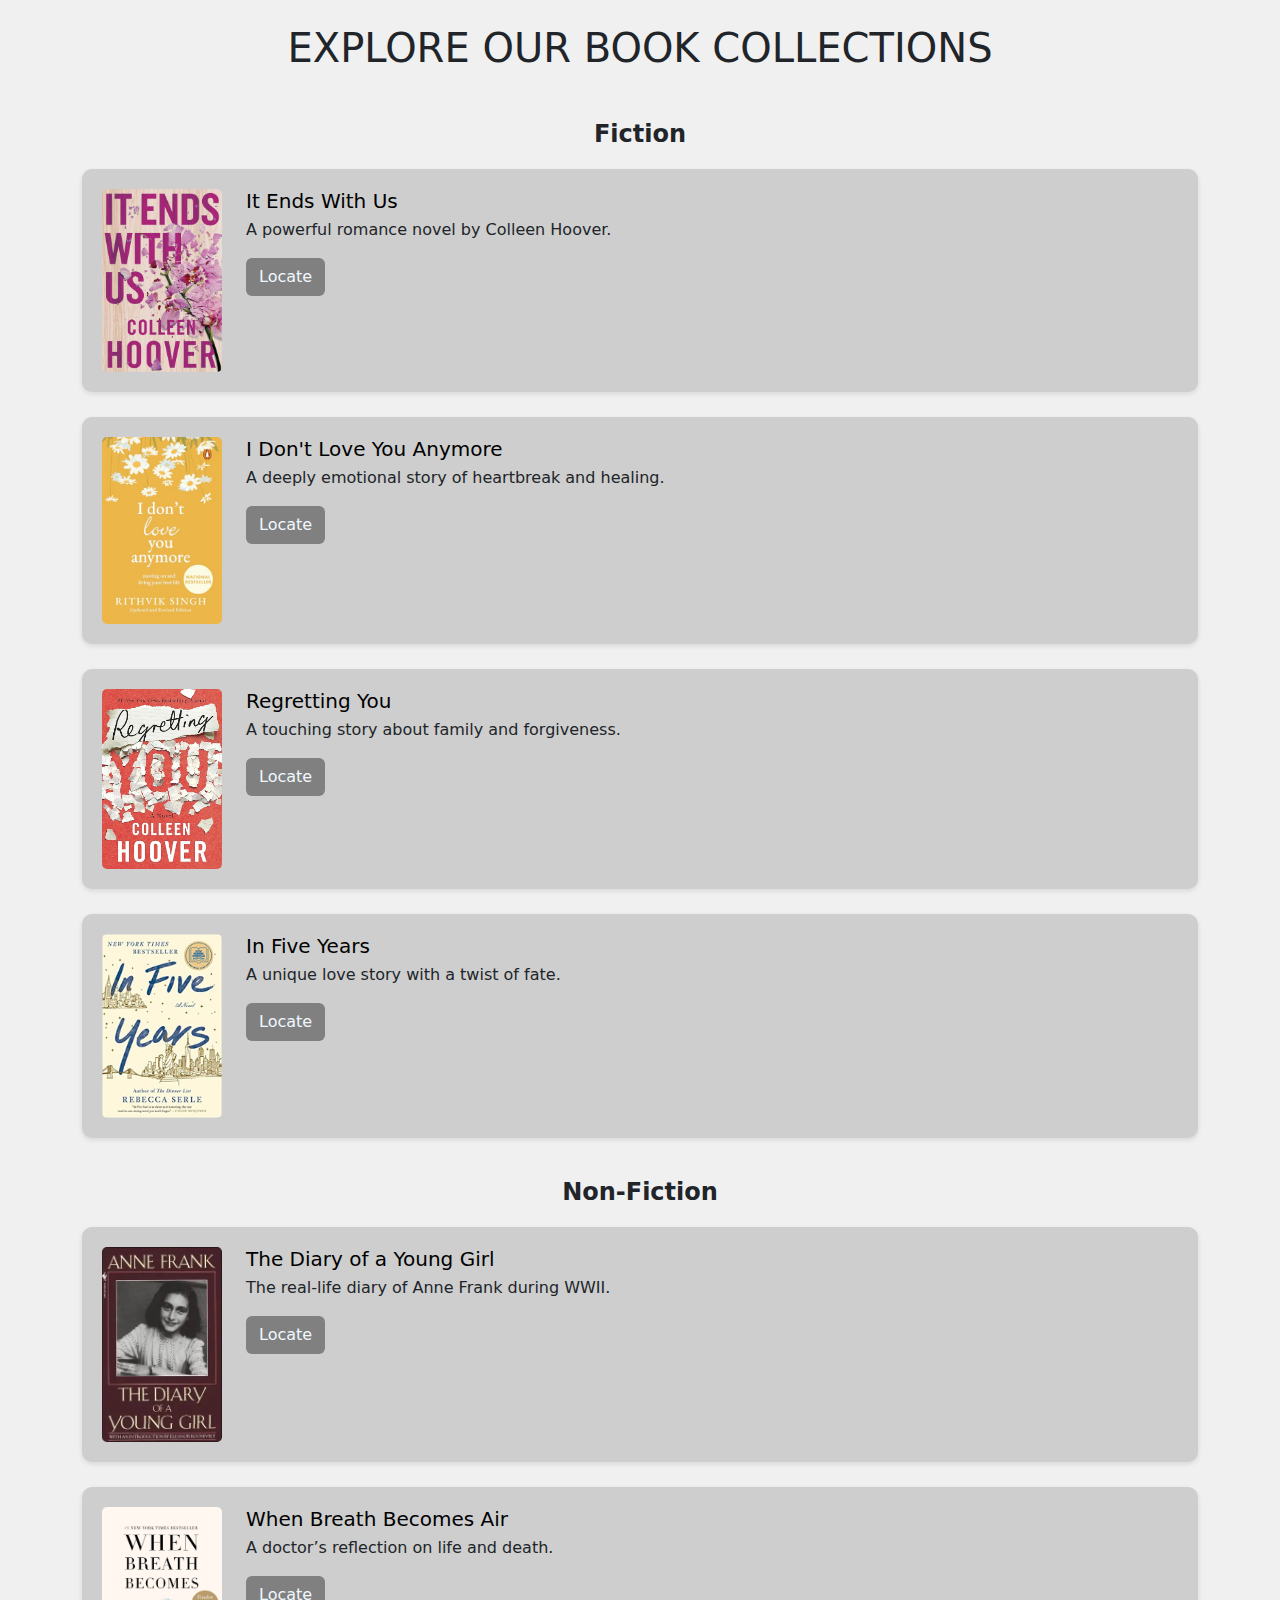
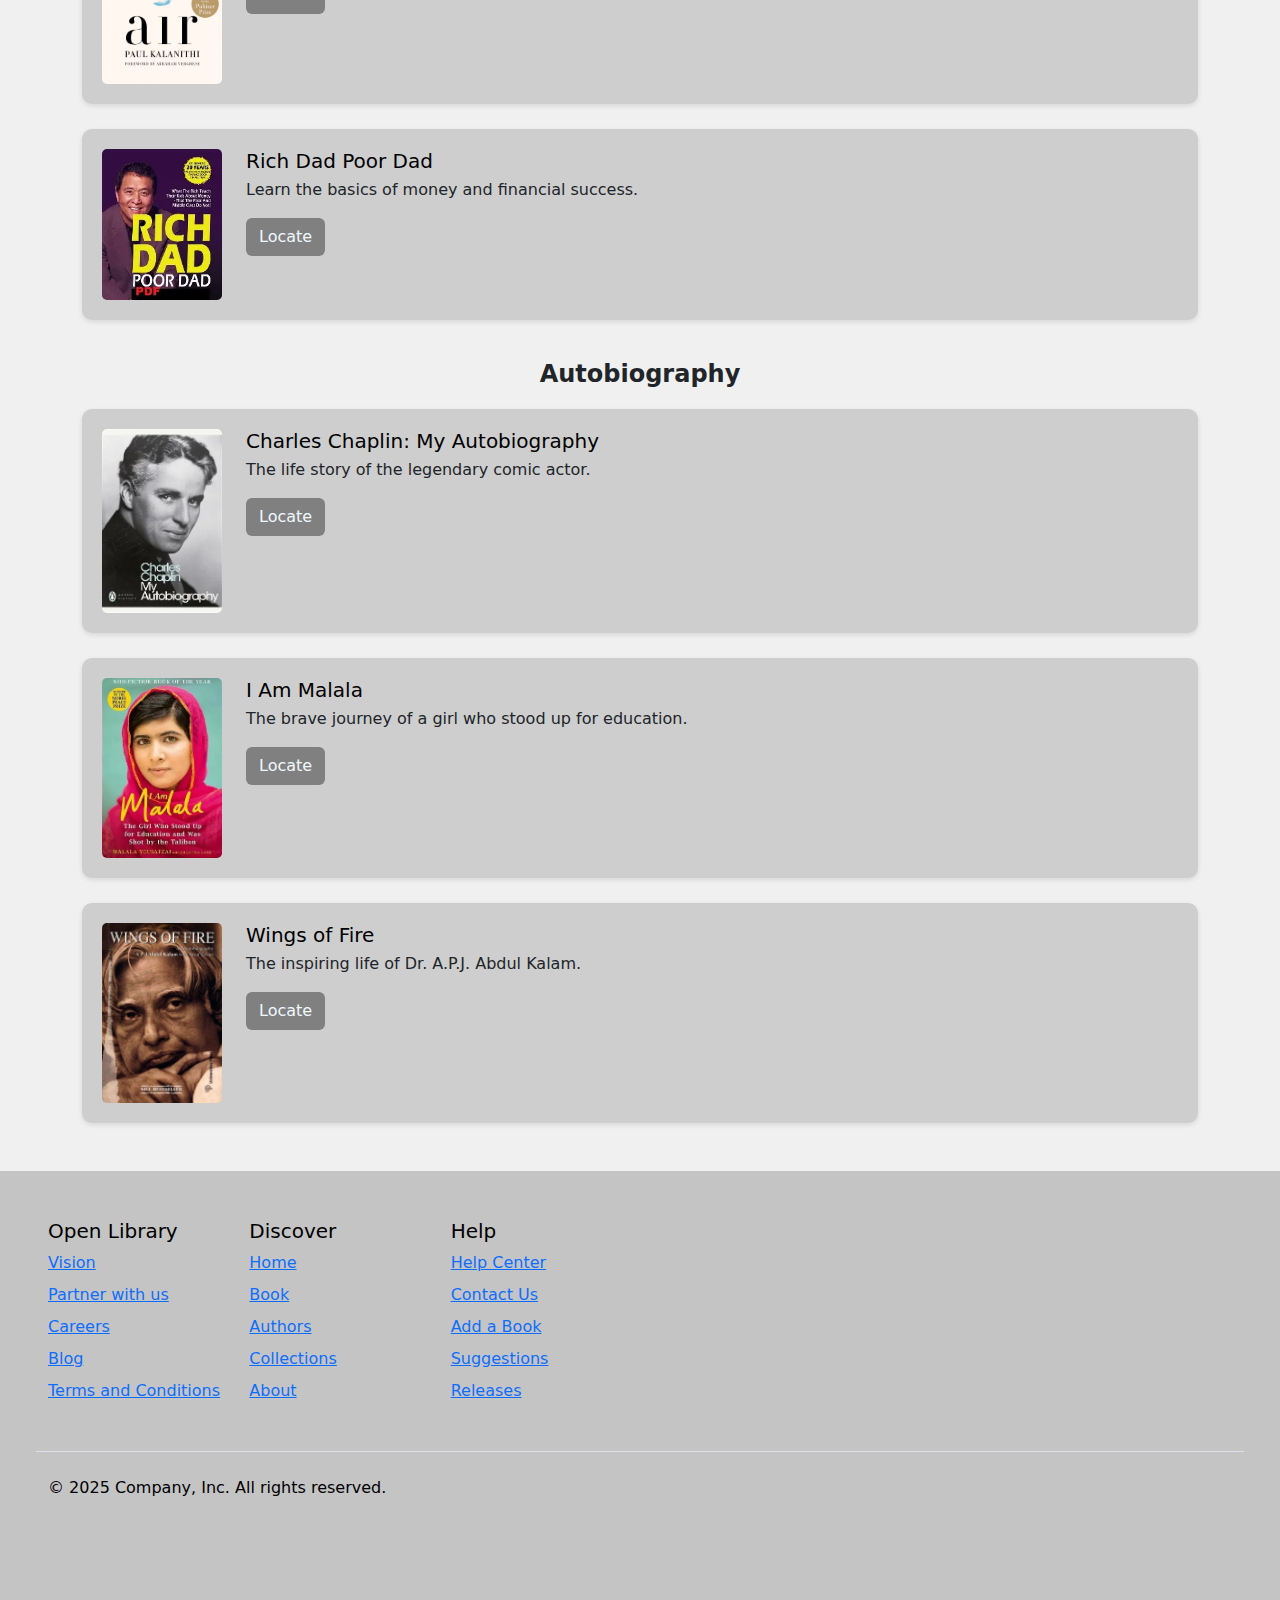
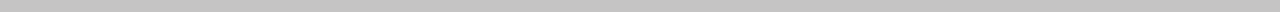
<file: books.html>
<!DOCTYPE html>
<html lang="en">
<head>
  <meta charset="UTF-8" />
  <meta name="viewport" content="width=device-width, initial-scale=1.0"/>
  <title>Library Books</title>
  <link href="https://cdn.jsdelivr.net/npm/bootstrap@5.3.0/dist/css/bootstrap.min.css" rel="stylesheet"/>
  <style>
    body {
      background-color: #f0f0f0;
    }
    .book-section {
      background-color: rgb(206, 206, 206);
      padding: 20px;
      margin-bottom: 25px;
      border-radius: 10px;
      box-shadow: 0 2px 5px rgba(0, 0, 0, 0.1);
    }
    .book-image {
      width: 120px;
      height: auto;
      border-radius: 5px;
    }
    .book-details h5 {
      margin-bottom: 5px;
    }
    .section-title {
      font-size: 24px;
      font-weight: bold;
      margin: 40px 0 20px;
      text-align: center;
    }
    .book-link {
      text-decoration: none;
      color: #000;
    }
    .book-link:hover {
      color: #007bff;
    }
    .btn-outline{
      background-color: gray;
      color: aliceblue;
    }
  </style>
</head>
<body>

  <div class="container mt-4">
    <h1 class="text-center mb-5">EXPLORE OUR BOOK COLLECTIONS</h1>

  
    <h2 class="section-title">Fiction</h2>

    <div class="book-section d-flex align-items-start">
      <a href="book1.html"><img src="images/book1.jpg" class="book-image me-4" alt="It Ends With Us"></a>
      <div class="book-details">
        <a href="book1.html" class="book-link"><h5>It Ends With Us</h5></a>
        <p>A powerful romance novel by Colleen Hoover.</p>
          <a href="book1.html" class="btn btn-outline">Locate</a>
          

      </div>
    </div>

    <div class="book-section d-flex align-items-start">
      <a href="book2.html"><img src="images/book2.jpg" class="book-image me-4" alt="I Don't Love You Anymore"></a>
      <div class="book-details">
        <a href="book2.html" class="book-link"><h5>I Don't Love You Anymore</h5></a>
        <p>A deeply emotional story of heartbreak and healing.</p>
          <a href="book2.html" class="btn btn-outline">Locate</a>
          

      </div>
    </div>

    <div class="book-section d-flex align-items-start">
      <a href="book3.html"><img src="images/bookk3.jpg" class="book-image me-4" alt="Regretting You"></a>
      <div class="book-details">
        <a href="book3.html" class="book-link"><h5>Regretting You</h5></a>
        <p>A touching story about family and forgiveness.</p>
        <a href="book3.html" class="btn btn-outline">Locate</a>
          
      </div>
    </div>

    <div class="book-section d-flex align-items-start">
      <a href="book4.html"><img src="images/book4.jpg" class="book-image me-4" alt="In Five Years"></a>
      <div class="book-details">
        <a href="book4.html" class="book-link"><h5>In Five Years</h5></a>
        <p>A unique love story with a twist of fate.</p>
        <a href="book4.html" class="btn btn-outline">Locate</a>
          
      </div>
    </div>

  
    <h2 class="section-title">Non-Fiction</h2>

    <div class="book-section d-flex align-items-start">
      <a href="book5.html"><img src="images/IMG1.webp" class="book-image me-4" alt="Diary of Anne Frank"></a>
      <div class="book-details">
        <a href="book5.html" class="book-link"><h5>The Diary of a Young Girl</h5></a>
        <p>The real-life diary of Anne Frank during WWII.</p>
        <a href="book5.html" class="btn btn-outline">Locate</a>
          
      </div>
    </div>

    <div class="book-section d-flex align-items-start">
      <a href="book6.html"><img src="images/img3.jpg" class="book-image me-4" alt="When Breath Becomes Air"></a>
      <div class="book-details">
        <a href="book6.html" class="book-link"><h5>When Breath Becomes Air</h5></a>
        <p>A doctor’s reflection on life and death.</p>
        <a href="book6.html" class="btn btn-outline">Locate</a>
          
      </div>
    </div>

    <div class="book-section d-flex align-items-start">
      <a href="book7.html"><img src="images/img4.jpeg" class="book-image me-4" alt="Rich Dad Poor Dad"></a>
      <div class="book-details">
        <a href="book7.html" class="book-link"><h5>Rich Dad Poor Dad</h5></a>
        <p>Learn the basics of money and financial success.</p>
        <a href="book7.html" class="btn btn-outline">Locate</a>
          
      </div>
    </div>

    
    <h2 class="section-title">Autobiography</h2>

    <div class="book-section d-flex align-items-start">
      <a href="a1.html"><img src="images/a1.webp" class="book-image me-4" alt="Charles Chaplin"></a>
      <div class="book-details">
        <a href="a1.html" class="book-link"><h5>Charles Chaplin: My Autobiography</h5></a>
        <p>The life story of the legendary comic actor.</p>
        <a href="a1.html" class="btn btn-outline">Locate</a>
          
      </div>
    </div>

    <div class="book-section d-flex align-items-start">
      <a href="a2.html"><img src="images/a2" class="book-image me-4" alt="I Am Malala"></a>
      <div class="book-details">
        <a href="a2.html" class="book-link"><h5>I Am Malala</h5></a>
        <p>The brave journey of a girl who stood up for education.</p>
        <a href="a2.html" class="btn btn-outline">Locate</a>
          
      </div>
    </div>

    <div class="book-section d-flex align-items-start mb-5">
      <a href="a3.html"><img src="images/a3.jpg" class="book-image me-4" alt="Wings of Fire"></a>
      <div class="book-details">
        <a href="a3.html" class="book-link"><h5>Wings of Fire</h5></a>
        <p>The inspiring life of Dr. A.P.J. Abdul Kalam.</p>
        <a href="a3.html" class="btn btn-outline">Locate</a>
          
      </div>
    </div>

  </div>



<div class="container-fluid  mt-5 px-5" style="background-color: rgb(197, 196, 196);">
     <footer class="py-5">
    <div class="row">
      <div class="col-6 col-md-2 mb-3">
        <h5 style="color: black;">Open Library</h5>
        <ul class="nav flex-column">
          <li class="nav-item mb-2"><a href="#" class="nav-link-color">Vision</a></li>
          <li class="nav-item mb-2"><a href="#" class="nav-link-color">Partner with us</a></li>
          <li class="nav-item mb-2"><a href="#" class="nav-link-color">Careers</a></li>
          <li class="nav-item mb-2"><a href="#" class="nav-link-color">Blog</a></li>
          <li class="nav-item mb-2"><a href="#" class="nav-link-color">Terms and Conditions</a></li>
        </ul>
      </div>

      
      <div class="col-6 col-md-2 mb-3">
        <h5 style="color: black;">Discover</h5>
        <ul class="nav flex-column">
          <li class="nav-item mb-2"><a href="#" class="nav-link-color">Home</a></li>
          <li class="nav-item mb-2"><a href="#" class="nav-link-color">Book</a></li>
          <li class="nav-item mb-2"><a href="#" class="nav-link-color">Authors</a></li>
          <li class="nav-item mb-2"><a href="#" class="nav-link-color">Collections</a></li>
          <li class="nav-item mb-2"><a href="#" class="nav-link-color">About</a></li>
        </ul>
      </div>

      
      <div class="col-6 col-md-2 mb-3">
        <h5 style="color: black;">Help</h5>
        <ul class="nav flex-column">
          <li class="nav-item mb-2"><a href="#" class="nav-link-color">Help Center</a></li>
          <li class="nav-item mb-2"><a href="#" class="nav-link-color">Contact Us</a></li>
          <li class="nav-item mb-2"><a href="#" class="nav-link-color">Add a Book</a></li>
          <li class="nav-item mb-2"><a href="#" class="nav-link-color">Suggestions</a></li>
          <li class="nav-item mb-2"><a href="#" class="nav-link-color">Releases</a></li>
        </ul>
      </div>

    

    <div class="d-flex flex-column flex-sm-row justify-content-between py-4 my-4 border-top">
      <p style="color: black;">© 2025 Company, Inc. All rights reserved.</p>
      <ul class="list-unstyled d-flex">
        <i class="bi bi-instagram"></i>
        <i class="bi bi-facebook"></i>
      </ul>
    </div>
  </div>
</footer>
     </div>

    
    <script src="https://cdn.jsdelivr.net/npm/bootstrap@5.3.2/dist/js/bootstrap.bundle.min.js"></script>
     <script src="https://cdn.jsdelivr.net/npm/bootstrap@5.3.2/dist/js/bootstrap.bundle.min.js"></script>
     <script src="https://cdn.jsdelivr.net/npm/bootstrap@5.3.7/dist/js/bootstrap.bundle.min.js" integrity="sha384-ndDqU0Gzau9qJ1lfW4pNLlhNTkCfHzAVBReH9diLvGRem5+R9g2FzA8ZGN954O5Q" crossorigin="anonymous"></script>
    <script src="https://cdn.jsdelivr.net/npm/aos@2.3.4/dist/aos.js"></script>
<script>
  AOS.init();
</script>

</body>
</html>
</file>
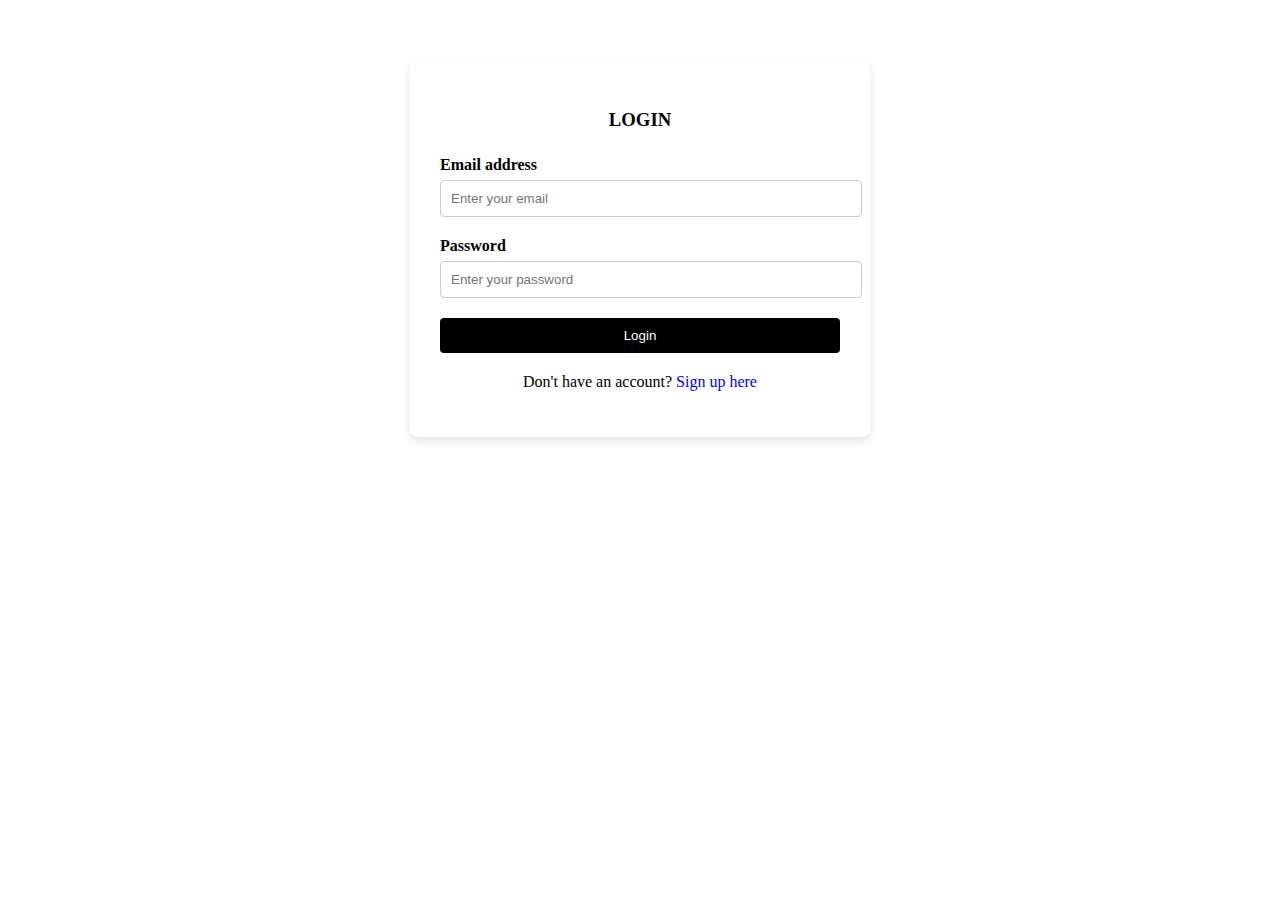
<file: login.html>
<!DOCTYPE html>
<html lang="en">
<head>
  <meta charset="UTF-8">
  <title>LOGIN</title>
  <meta name="viewport" content="width=device-width, initial-scale=1">
  <style>
    body {
      background-color:white;
      font-family: 'Times New Roman', Times, serif;
      margin: 0;
      padding: 0;
    }

    .container {
      margin-top: 60px;
      display: flex;
      justify-content: center;
      align-items: center;
    }

    .card {
      background-color: white;
      box-shadow: 0 4px 8px rgba(0, 0, 0, 0.1);
      border-radius: 8px;
      padding: 30px;
      width: 100%;
      max-width: 400px;
    }

    h3 {
      text-align: center;
      margin-bottom: 25px;
    }

    label {
      display: block;
      margin-bottom: 6px;
      font-weight: bold;
    }

    input[type="email"],
    input[type="password"]
     {
      width: 100%;
      padding: 10px;
      margin-bottom: 20px;
      border: 1px solid #ccc;
      border-radius: 4px;
    }

    button {
      width: 100%;
      padding: 10px;
      background-color:black;
      color: white;
      border: none;
      border-radius: 4px;
      cursor: pointer;
    }

    button:hover {
      background-color:black;
    }

    p {
      text-align: center;
      margin-top: 20px;
    }

    a {
      color:blue;
      text-decoration: none;
    }

    a:hover {
      text-decoration: underline;
    }
  </style>
</head>
<body>

  <div class="container">
    <div class="card">
      <h3>LOGIN</h3>
      <form action="books.html" method="get">
        <label for="email">Email address</label>
        <input type="email" id="email" placeholder="Enter your email" required>

        <label for="password">Password</label>
        <input type="password" id="password" placeholder="Enter your password" required>

        <button type="submit">Login</button>

        <p>Don't have an account? <a href="signup.html">Sign up here</a></p>
      </form>
    </div>
  </div>

</body>
</html>
</file>
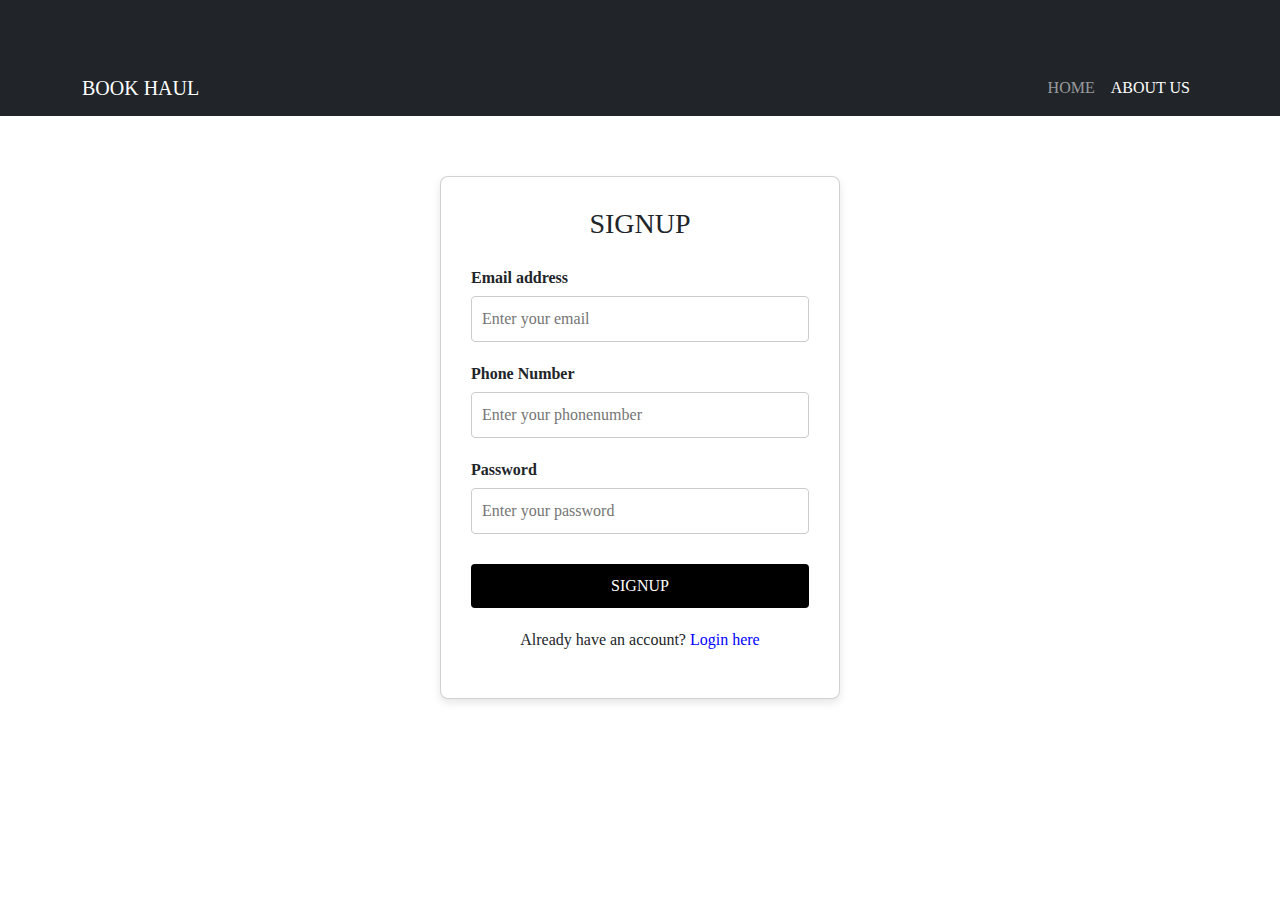
<file: signup.html>
<!DOCTYPE html> 
<html lang="en"> 
<head>
  <meta charset="UTF-8">
  <title>SIGNUP</title>
  <meta name="viewport" content="width=device-width, initial-scale=1">
  <link href="https://cdn.jsdelivr.net/npm/bootstrap@5.3.0/dist/css/bootstrap.min.css" rel="stylesheet">
  <style>
    body {
      background-color:white;
      font-family: 'Times New Roman', Times, serif;
      margin: 0;
      padding: 0;
    }

    .container {
      margin-top: 60px;
      display: flex;
      justify-content: center;
      align-items: center;
    }

    .card {
      background-color: white;
      box-shadow: 0 4px 8px rgba(0, 0, 0, 0.1);
      border-radius: 8px;
      padding: 30px;
      width: 100%;
      max-width: 400px;
    }

    h3 {
      text-align: center;
      margin-bottom: 25px;
    }

    label {
      display: block;
      margin-bottom: 6px;
      font-weight: bold;
    }

    input[type="email"],
    input[type="password"],
    input[type="text"]
     {
      width: 100%;
      padding: 10px;
      margin-bottom: 20px;
      border: 1px solid #ccc;
      border-radius: 4px;
    }

    button {
      width: 100%;
      padding: 10px;
      background-color:black;
      color: white;
      border: none;
      border-radius: 4px;
      cursor: pointer;
    }

    button:hover {
      background-color:black;
    }

    p {
      text-align: center;
      margin-top: 20px;
    }

    a {
      color:blue;
      text-decoration: none;
    }

    a:hover {
      text-decoration: underline;
    }
    .navbar-dark{
      background-color: rgb(74, 71, 71);
    }
    .error{
      color: red;
      font-size: 0.9rem;
    }
    
    #strengthText {
      font-weight: bold;
      font-size: 0.9rem;
      margin-bottom: 10px;
    }
    
  </style>
</head>
<body>
   <nav class="navbar navbar-expand-lg navbar-dark bg-dark">
    <div class="container">
      <a class="navbar-brand" href="#">BOOK HAUL</a>
      <div class="collapse navbar-collapse justify-content-end">
        <ul class="navbar-nav">
          <li class="nav-item">
            <a class="nav-link" href="index.html">HOME</a>
          </li>
          <li class="nav-item">
            <a class="nav-link active" href="aboutus.html">ABOUT US</a>
          </li>
        </ul>
      </div>
    </div>
  </nav>

  <div class="container">
    <div class="card">
      <h3>SIGNUP</h3>
      <form id="loginForm" action="books.html" method="get">

        <label for="email">Email address</label>
        <input type="email" id="email" placeholder="Enter your email" required>

        <label for="phone">Phone Number</label>
        <input type="text" id="phone" placeholder="Enter your phonenumber" required>


        <label for="password">Password</label>
        <input type="password" id="password" placeholder="Enter your password" required>
        <div id="strengthText" style="margin-top: 5px;"></div>



        <button type="submit">SIGNUP</button>

        <p>Already  have an account? <a href="login.html">Login  here</a></p>
      </form>
    </div>
  </div>
  <script src="validate.js"></script>
<script src="https://cdn.jsdelivr.net/npm/bootstrap@5.3.0/dist/js/bootstrap.bundle.min.js"></script>
</body>
 </html>
</file>
<file: style.css>
.lib{
    background-image: linear-gradient(rgba(0,0,0,0.5), rgba(0, 0, 0, 0.5)),url(images/background.jpg);
    background-size: cover;
    background-position:center ;
    height: 100vh;
    display: flex;
    flex-direction: column;
    justify-content: center;
    color: rgb(235, 212, 212); 
    text-align: start;
    padding: 50px;
}

.lib h1{
    font-size: 36px;
    margin-bottom: 20px;

}
.lib p{
    font-size: 18px;
    margin-bottom: 40px;
    max-width: 800px;
    margin:o auto;
    font-family: 'Times New Roman', Times, serif;
    text-align: start;
    

}
.btn-dark{
    padding: 10px 20px;
    font-size: 18px;
    width: 200px;
    font-family:'Times New Roman', Times, serif;

    
 }
.btn-dark{
    background-color: black;
    color: rgb(19, 19, 19);
    border-radius: 10px;
    padding: 6px 18px;
    font-weight: 
}
 .book-img {
      width: 100%;
      max-width: 250px;
      box-shadow: 0 0 8px rgba(0,0,0,0.2);
}
.btn-green {
      background-color: #2e8b57;
      color: white;
}
 .btn-green:hover {
    background-color: #256d46;
}
.links a{
  text-decoration: none;
  margin:10px;
}
.star-icon{
  font-size:0.5rm;
}
.book-img2{
  height: 400px;
}
.book-img3{
  height: 400px;
}
 .same-genre-books {
            background-color: #f8f9fa;
            padding: 20px;
}
.same-genre-books .card {
            border: none;
            background: none
}
.same-genre-books .card-img-top {
            width: 100%;;
            height: 150px;
            object-fit: cover;
}
</file>
